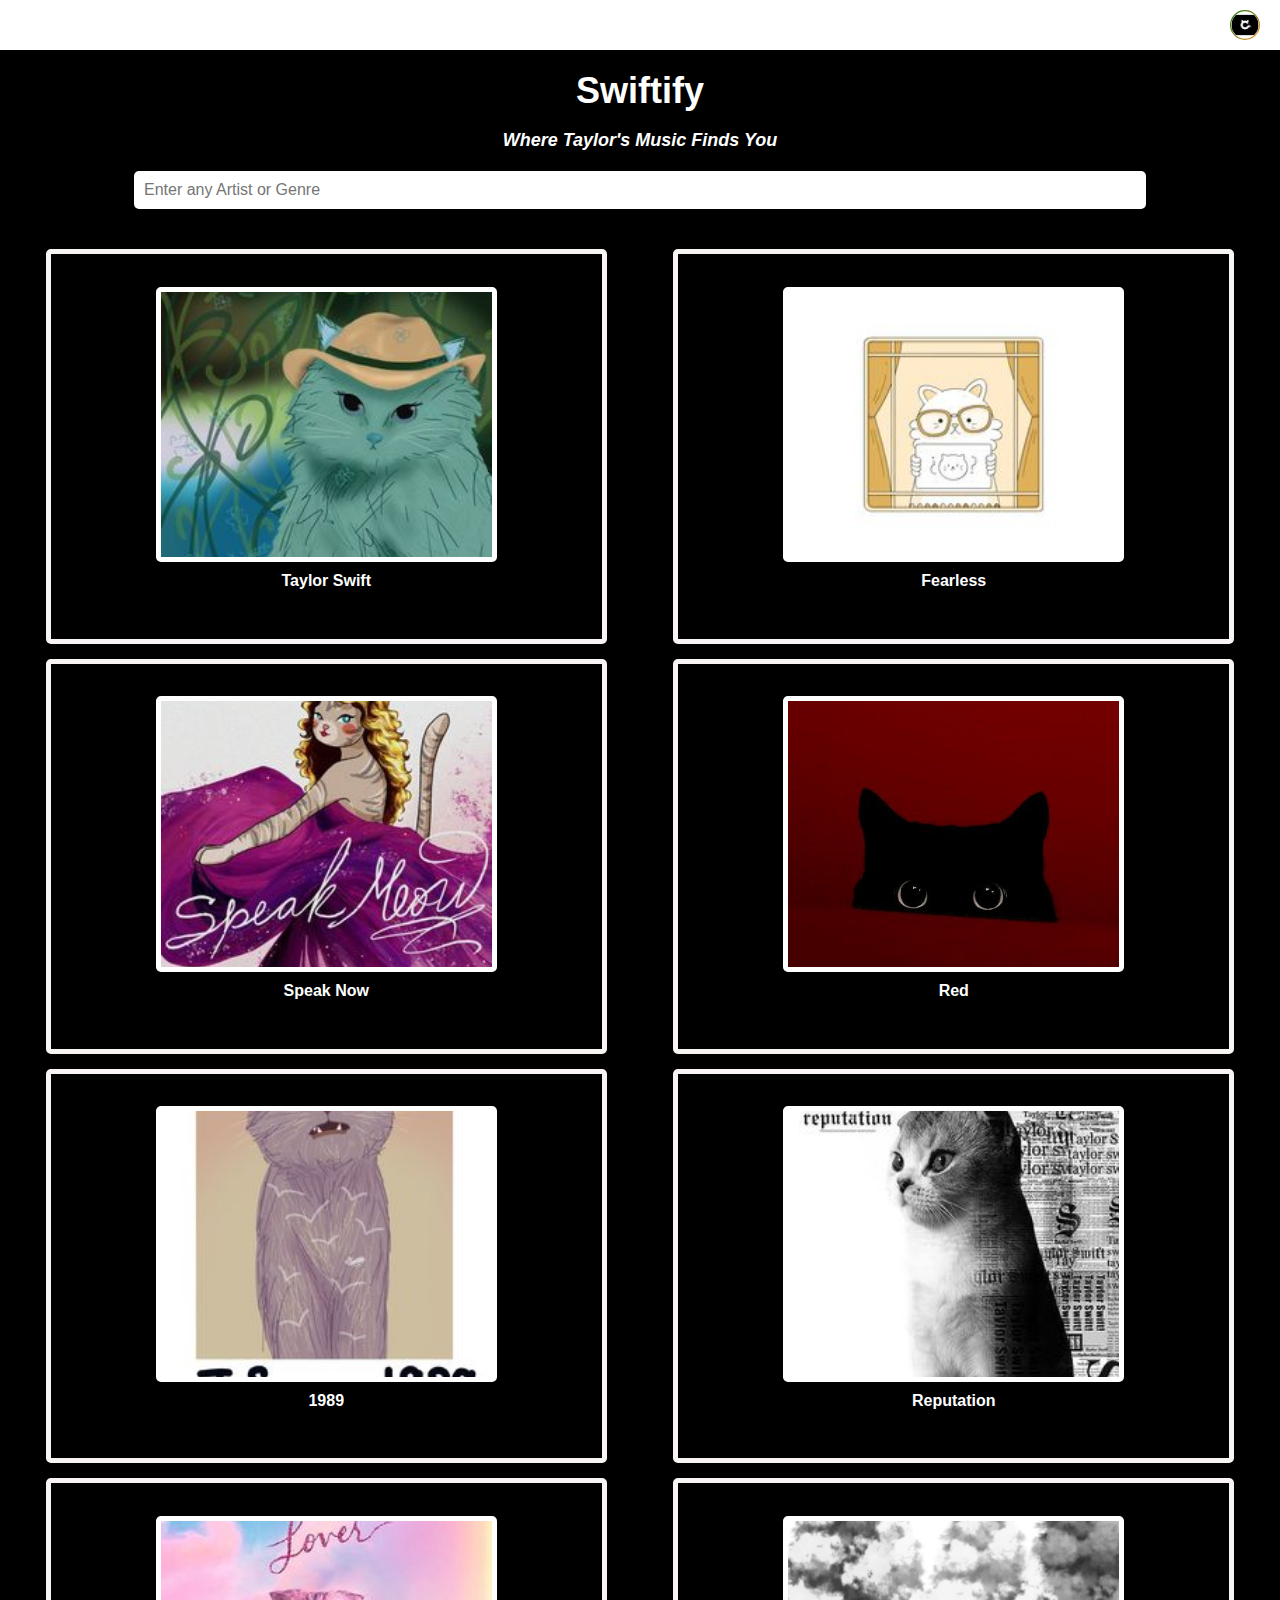
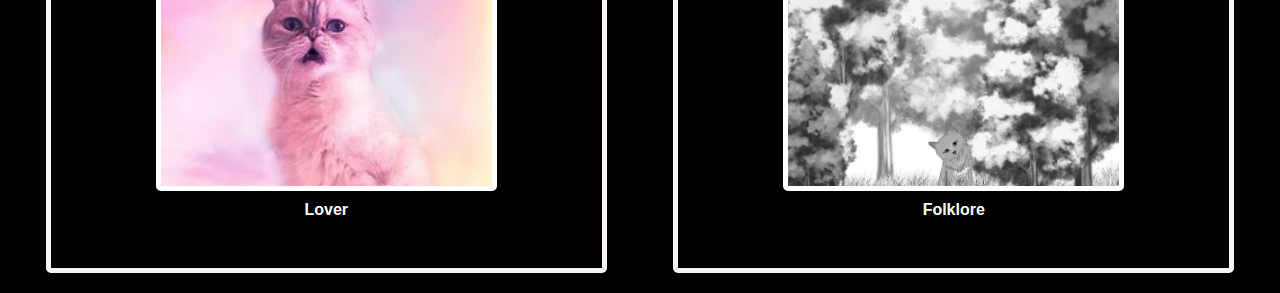
<file: index.html>
<!DOCTYPE html>
<html lang="en">
<head>
    <meta charset="UTF-8">
    <meta name="viewport" content="width=device-width, initial-scale=1.0">
    <title>Switify</title>
    <link rel="icon" href="images/logo1.jpg" type="image/jpg">
    <link rel="stylesheet" href="style.css">
</head>
<body>

<!-- Navigation Bar -->
<nav class="navbar">
    <ul>
        <li>
            <a href="homepage.html" id="loginLink" class="active">
                <!-- SVG Icon -->
                <svg xmlns="http://www.w3.org/2000/svg" width="30" height="30" viewBox="0 0 100 100">
                    <defs>
                        <linearGradient id="outerGradient" x1="0%" y1="0%" x2="100%" y2="100%">
                            <stop offset="0%" style="stop-color: #117508; stop-opacity: 1" />
                            <stop offset="100%" style="stop-color: #fc8d25; stop-opacity: 1" />
                        </linearGradient>
                    </defs>
                    <circle cx="50" cy="50" r="48" fill="none" stroke="url(#outerGradient)" stroke-width="4" />
                    <clipPath id="circleView">
                        <circle cx="50" cy="50" r="45" />
                    </clipPath>
                    <image href="images/logo.jpg" x="5" y="5" width="90" height="90" clip-path="url(#circleView)" />
                </svg>
            </a>
        </li>
    </ul>
</nav>

<header>
    Swiftify
    <p><i>Where Taylor's Music Finds You</i></p>
</header>

<div class="search-box">
    <input type="text" placeholder="Enter any Artist or Genre">
</div>

<div class="station-section">
    <!-- Each station is a clickable div that leads to a new page for the album -->
    <a href="taylor swift.html" class="station">
        <img src="images/taylorswift.jpg" alt="Taylor Swift">
        <h3>Taylor Swift</h3>
    </a>
    <a href="fearless.html" class="station">
        <img src="images/fearless.jpg" alt="Fearless">
        <h3>Fearless</h3>
    </a>
    <a href="speak now.html" class="station">
        <img src="images/speaknow.jpg" alt="Speak Now">
        <h3>Speak Now</h3>
    </a>
    <a href="red.html" class="station">
        <img src="images/red.jpg" alt="Red">
        <h3>Red</h3>
    </a>
    <a href="1989.html" class="station">
        <img src="images/1989.jpg" alt="1989">
        <h3>1989</h3>
    </a>
    <a href="reputation.html" class="station">
        <img src="images/reputation.jpg" alt="Reputation">
        <h3>Reputation</h3>
    </a>
    <a href="lover.html" class="station">
        <img src="images/lover.jpg" alt="Lover">
        <h3>Lover</h3>
    </a>
    <a href="folklore.html" class="station">
        <img src="images/folklore.jpg" alt="Folklore">
        <h3>Folklore</h3>
    </a>
</div>

<script src="main.js"></script>
</body>
</html>
</file>
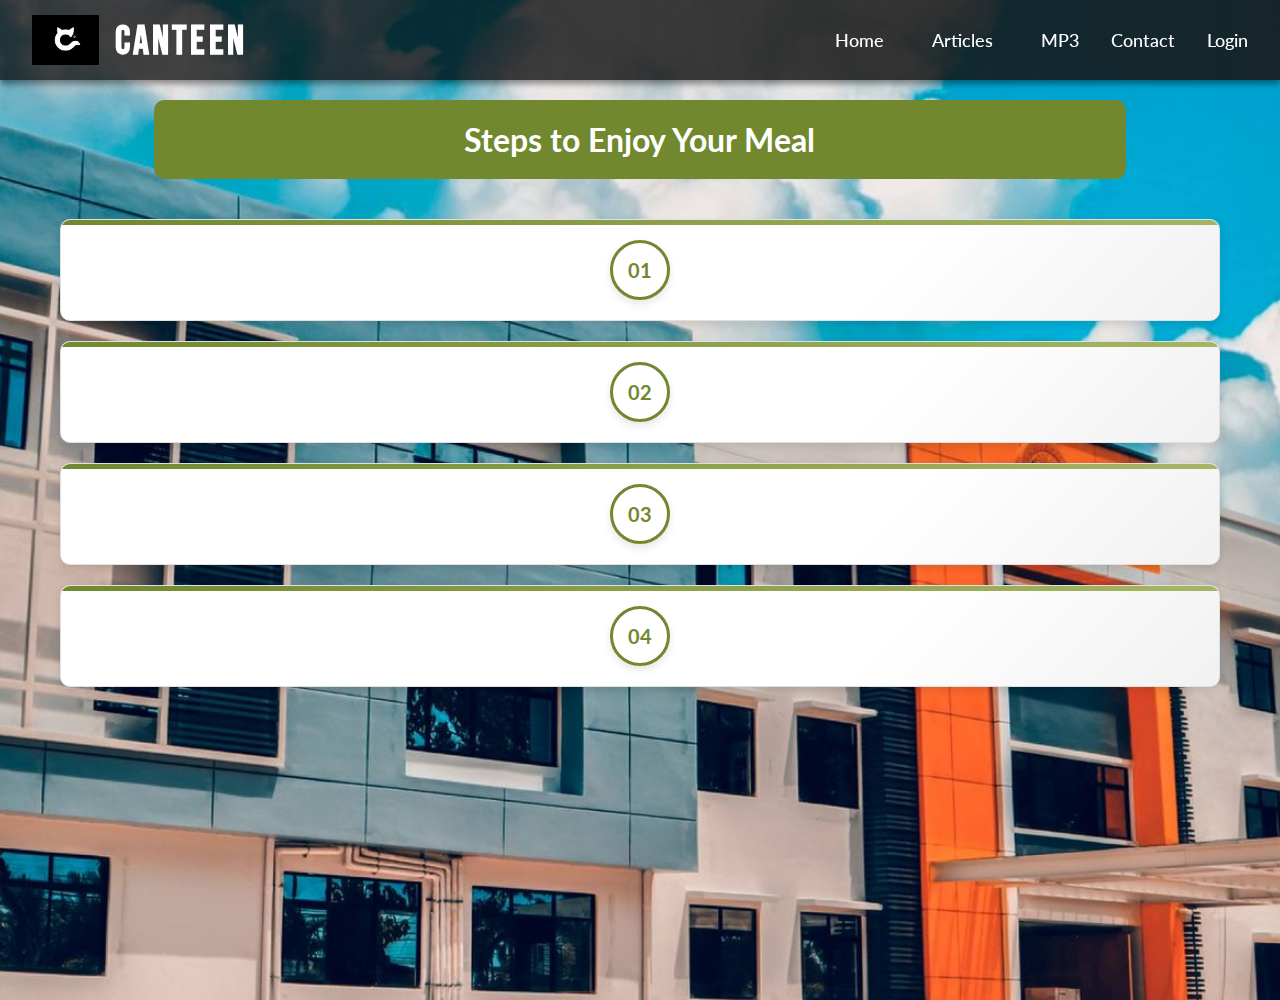
<file: canteen.html>
<!DOCTYPE html>
<html lang="en">
<head>
    <meta charset="UTF-8"/>
    <meta http-equiv="X-UA Compatible" content="IE=edge"/>
    <meta name="viewport" content="width=device-width, initial-scale=1.0"/>
    <link rel="stylesheet" href="https://cdnjs.cloudflare.com/ajax/libs/font-awesome/6.7.1/css/all.min.css" integrity="sha512-5Hs3dF2AEPkpNAR7UiOHba+lRSJNeM2ECkwxUIxC1Q/FLycGTbNapWXB4tP889k5T5Ju8fs4b1P5z/iB4nMfSQ==" crossorigin="anonymous" referrerpolicy="no-referrer"/>
    <link href="https://fonts.googleapis.com/css2?family=Lato&display=swap" rel="stylesheet">
    <link href="https://fonts.googleapis.com/css2?family=Bebas+Neue&display=swap" rel="stylesheet"/>
    <link rel="icon" href="images/logo.jpg" type="image/x-icon">
    <link rel="stylesheet" href="canteen.css"/>
    <title>Canteen</title>
</head>
<body>
    <header>
        <div class="navbar">
            <div class="container">
                <div class="logo">
                    <a href="#"><img src="images/logo.jpg" alt="Logo" class="logo-img" />Canteen</a>
                </div>
                <ul class="links">
                    <li><a href="homepage.html">Home</a></li>
                    <!-- Articles with dropdown -->
                    <li class="dropdown">
                        <a href="#">Articles</a>
                        <ul class="dropdown-content">
                            <li><a href="snow.html">University Article</a></li>
                            <li><a href="canteen.html">Canteen Article</a></li>
                            <li><a href="fav.html">Favorite Article</a></li>
                        </ul>
                    </li>
                    <li><a href="index.html">MP3</a></li>
                    <li><a href="contact.html">Contact</a></li>
                    <li><a href="login.html">Login</a></li>
                </ul>
                <div class="toggle_btn">
                    <i class="fa-solid fa-bars"></i>
                </div>
            </div>
        </div>
    
        <div class="dropdown_menu">
            <ul>
                <li><a href="homepage.html">Home</a></li>
                <li><a href="#">Articles</a>
                    <ul class="dropdown-content">
                        <li><a href="snow.html">University Article</a></li>
                        <li><a href="canteen.html">Canteen Article</a></li>
                        <li><a href="fav.html">Favorite Article</a></li>
                    </ul>
                </li>
                <li><a href="index.html">MP3</a></li>
                <li><a href="contact.html">Contact</a></li>
                <li><a href="login.html">Login</a></li>
            </ul>
        </div>
    </header>
    
    <header class="header" onclick="toggleAllSteps()">
        <h1>Steps to Enjoy Your Meal</h1>
    </header>

    <main>
        <div class="step-container">
            <!-- Step 1 -->
            <div class="step-card" id="step1">
                <div class="step-header">
                    <div class="number" onclick="toggleContent(1)">01</div>
                </div>
                <div class="content">
                    <img src="images/step1.jpg" alt="Falling in Line and Ordering">
                    <h4>Step 1: Falling in Line and Ordering</h4>
                    <p>Queue up in an orderly manner and decide on your order while waiting for your turn.</p>
                </div>
            </div>

            <!-- Step 2 -->
            <div class="step-card" id="step2">
                <div class="step-header">
                    <div class="number" onclick="toggleContent(2)">02</div>
                </div>
                <div class="content">
                    <img src="images/step2.jpg" alt="Pay for Your Order">
                    <h4>Step 2: Paying for Your Order</h4>
                    <p>Proceed to the cashier and pay for your selected items.</p>
                </div>
            </div>

            <!-- Step 3 -->
            <div class="step-card" id="step3">
                <div class="step-header">
                    <div class="number" onclick="toggleContent(3)">03</div>
                </div>
                <div class="content">
                    <img src="images/step3.jpg" alt="Enjoying Your Meal">
                    <h4>Step 3: Enjoying Your Meal</h4>
                    <p>Sit down, relax, and savor your food.</p>
                </div>
            </div>

            <!-- Step 4 -->
            <div class="step-card" id="step4">
                <div class="step-header">
                    <div class="number" onclick="toggleContent(4)">04</div>
                </div>
                <div class="content">
                    <img src="images/step4.jpg" alt="Cleaning Your Area">
                    <h4>Step 4: Cleaning Your Area</h4>
                    <p>Tidy up the space where you ate to keep the bistro clean and welcoming.</p>
                </div>
            </div>
        </div>
    </main>

    
    
    <script>
    const toggleBtn = document.querySelector('.toggle_btn');
    const toggleBtnIcon = document.querySelector('.toggle_btn i');
    const dropDownMenu = document.querySelector('.dropdown_menu');

    toggleBtn.onclick = function () {
    // Toggle the menu visibility
    dropDownMenu.classList.toggle('open');
    
    // Change the icon to 'x' or 'bars' based on the state of the menu
    const isOpen = dropDownMenu.classList.contains('open');
    toggleBtnIcon.className = isOpen ? 'fa-solid fa-xmark' : 'fa-solid fa-bars';
};

    // Toggle individual step
    function toggleContent(step) {
    const selectedCard = document.getElementById(`step${step}`); // Correct template literal syntax
    selectedCard.classList.toggle('active');
}

// Toggle all steps when the header is clicked
    function toggleAllSteps() {
    const allCards = document.querySelectorAll('.step-card');
    const allActive = Array.from(allCards).every(card => card.classList.contains('active'));

    // If all are active, close them; otherwise, open all
    allCards.forEach(card => card.classList.toggle('active', !allActive));
}


    </script>
</body>
</html>
</file>
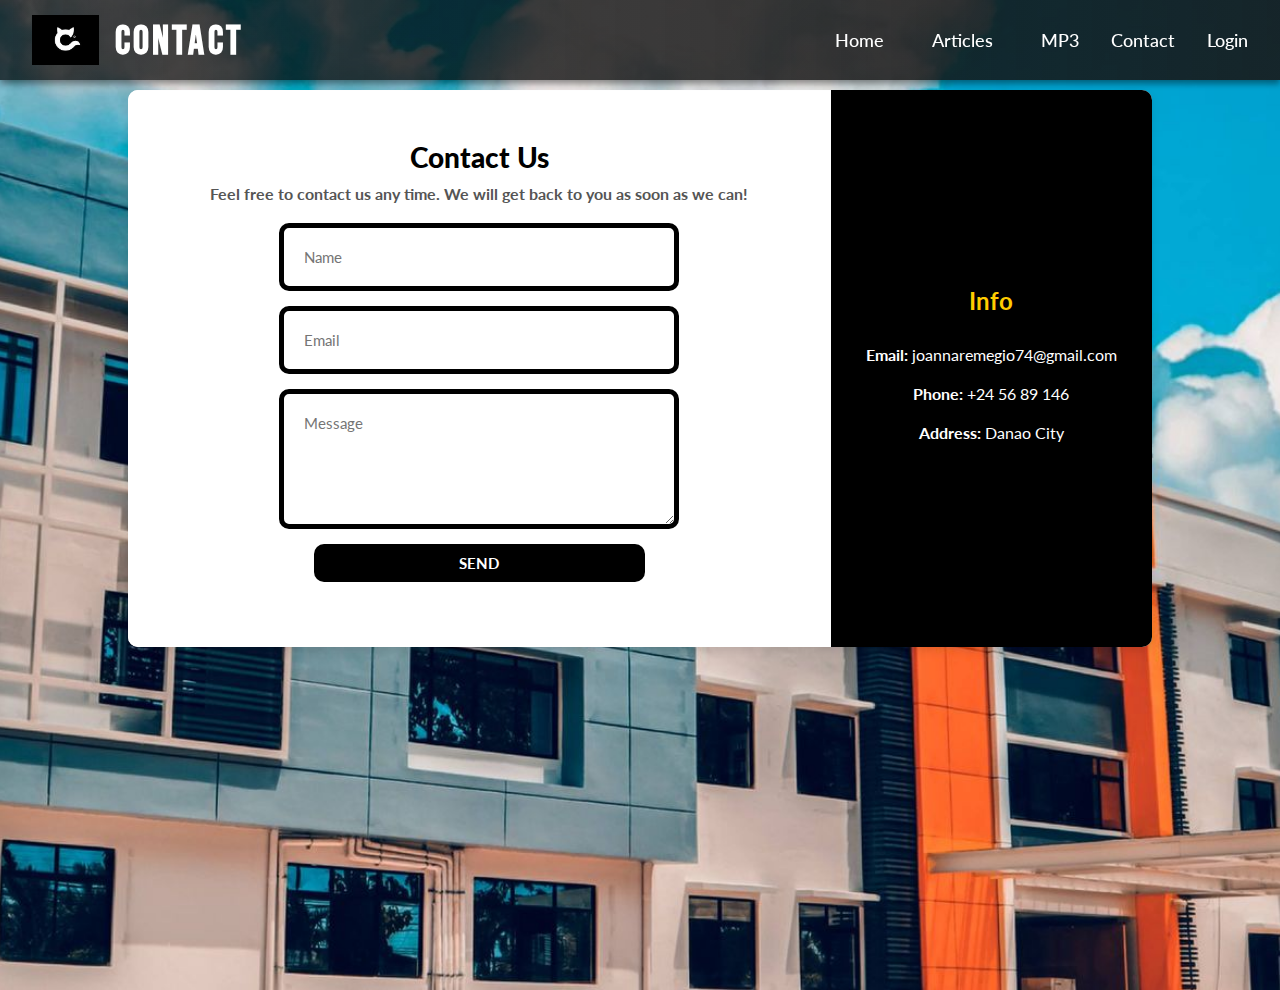
<file: contact.html>
<!DOCTYPE html>
<html lang="en">
<head>
    <meta charset="UTF-8"/>
    <meta http-equiv="X-UA Compatible" content="IE=edge"/>
    <meta name="viewport" content="width=device-width, initial-scale=1.0"/>
    <link rel="stylesheet" href="https://cdnjs.cloudflare.com/ajax/libs/font-awesome/6.7.1/css/all.min.css" integrity="sha512-5Hs3dF2AEPkpNAR7UiOHba+lRSJNeM2ECkwxUIxC1Q/FLycGTbNapWXB4tP889k5T5Ju8fs4b1P5z/iB4nMfSQ==" crossorigin="anonymous" referrerpolicy="no-referrer"/>
    <link href="https://fonts.googleapis.com/css2?family=Lato&display=swap" rel="stylesheet">
    <link href="https://fonts.googleapis.com/css2?family=Bebas+Neue&display=swap" rel="stylesheet"/>
    <link rel="icon" href="images/logo.jpg" type="image/x-icon">
    <link rel="stylesheet" href="contact.css"/>
    <title>Contact</title>
</head>
<body>
    <header>
        <div class="navbar">
            <div class="container">
                <div class="logo">
                    <a href="#"><img src="images/logo.jpg" alt="Logo" class="logo-img" />Contact</a>
                </div>
                <ul class="links">
                    <li><a href="homepage.html">Home</a></li>
                    <!-- Articles with dropdown -->
                    <li class="dropdown">
                        <a href="#">Articles</a>
                        <ul class="dropdown-content">
                            <li><a href="snow.html">University Article</a></li>
                            <li><a href="canteen.html">Canteen Article</a></li>
                            <li><a href="fav.html">Favorite Article</a></li>
                        </ul>
                    </li>
                    <li><a href="index.html">MP3</a></li>
                    <li><a href="contact.html">Contact</a></li>
                    <li><a href="login.html">Login</a></li>
                </ul>
                <div class="toggle_btn">
                    <i class="fa-solid fa-bars"></i>
                </div>
            </div>
        </div>
    
        <div class="dropdown_menu">
            <ul>
                <li><a href="homepage.html">Home</a></li>
                <li><a href="#">Articles</a>
                    <ul class="dropdown-content">
                        <li><a href="snow.html">University Article</a></li>
                        <li><a href="canteen.html">Canteen Article</a></li>
                        <li><a href="fav.html">Favorite Article</a></li>
                    </ul>
                </li>
                <li><a href="index.html">MP3</a></li>
                <li><a href="contact.html">Contact</a></li>
                <li><a href="login.html">Login</a></li>
            </ul>
        </div>
    </header>
    
    <div class="body1">
    <div class="contact-container">
        <!-- Left Section -->
        <div class="contact-form">
            <h1><strong>Contact Us</strong></h1>
            <p><strong>Feel free to contact us any time. We will get back to you as soon as we can!</strong></p>
            <form>
                <input type="text" placeholder="Name" required>
                <input type="email" placeholder="Email" required>
                <textarea placeholder="Message" rows="5" required></textarea>
                <button type="submit"><strong>Send</strong></button></form>
        </div>
        <!-- Right Section -->
        <div class="contact-info">
            <h2>Info</h2>
            <p><strong>Email:</strong> joannaremegio74@gmail.com</p>
            <p><strong>Phone:</strong> +24 56 89 146</p>
            <p><strong>Address:</strong> Danao City</p>
        </div>
    </div>
</div>

    
    
    <script>
    const toggleBtn = document.querySelector('.toggle_btn');
    const toggleBtnIcon = document.querySelector('.toggle_btn i');
    const dropDownMenu = document.querySelector('.dropdown_menu');

    toggleBtn.onclick = function () {
    // Toggle the menu visibility
    dropDownMenu.classList.toggle('open');
    
    // Change the icon to 'x' or 'bars' based on the state of the menu
    const isOpen = dropDownMenu.classList.contains('open');
    toggleBtnIcon.className = isOpen ? 'fa-solid fa-xmark' : 'fa-solid fa-bars';
};

    </script>
</body>
</html>
</file>
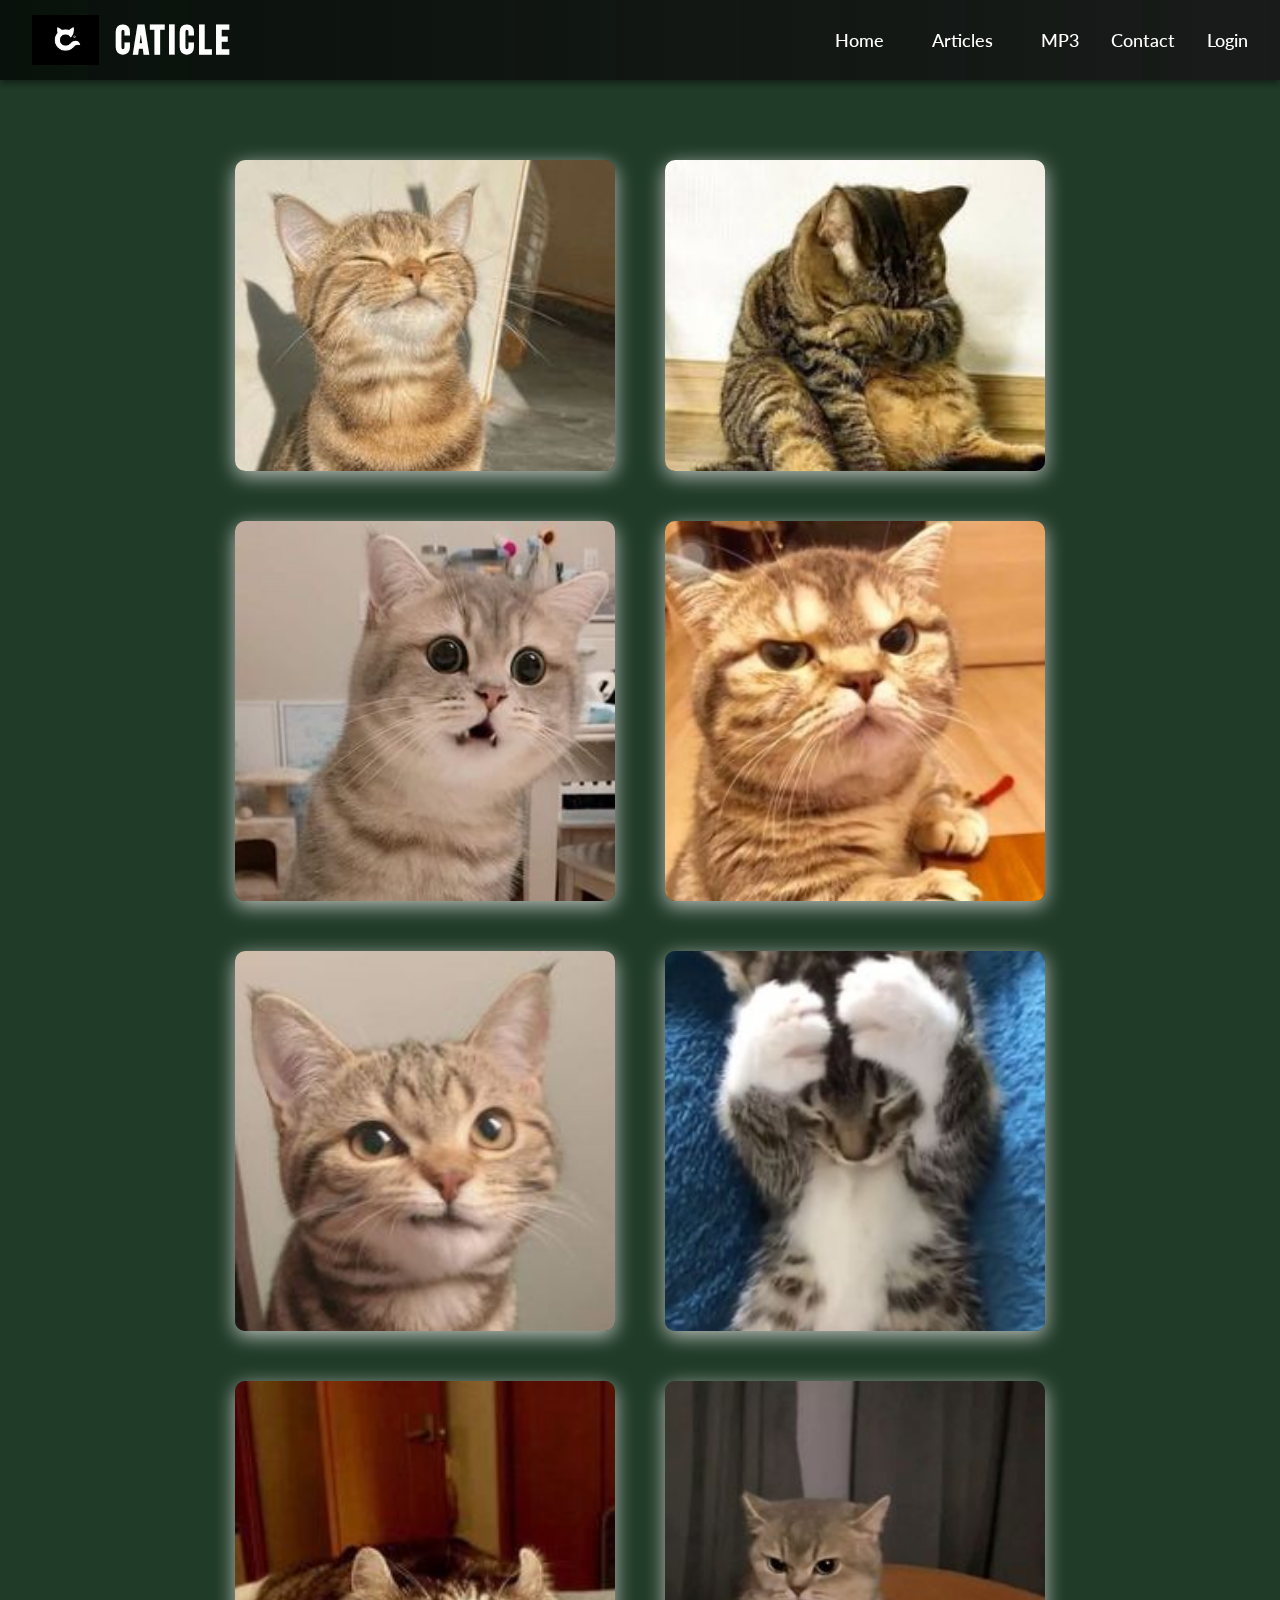
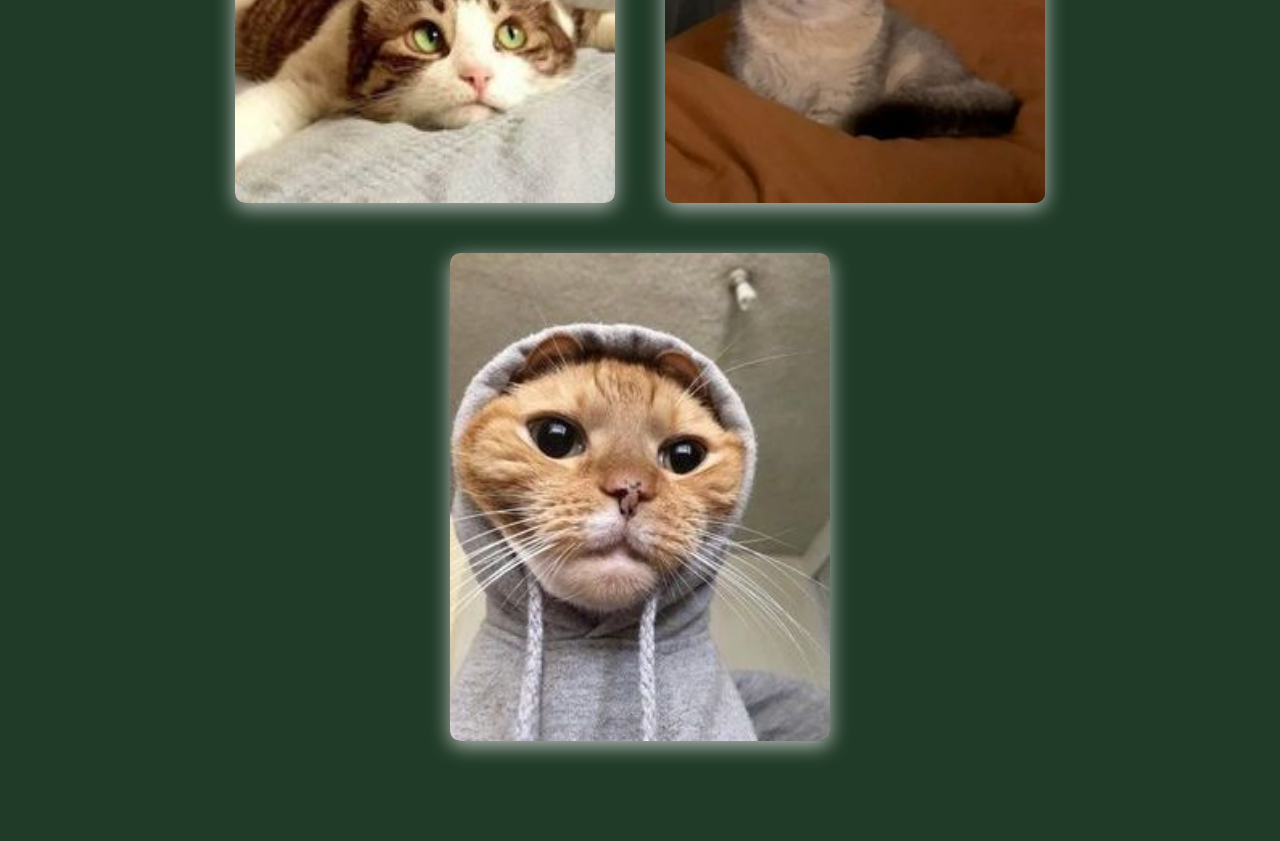
<file: fav.html>
<!DOCTYPE html>
<html lang="en">
<head>
    <meta charset="UTF-8"/>
    <meta http-equiv="X-UA Compatible" content="IE=edge"/>
    <meta name="viewport" content="width=device-width, initial-scale=1.0"/>
    <link rel="stylesheet" href="https://cdnjs.cloudflare.com/ajax/libs/font-awesome/6.7.1/css/all.min.css" integrity="sha512-5Hs3dF2AEPkpNAR7UiOHba+lRSJNeM2ECkwxUIxC1Q/FLycGTbNapWXB4tP889k5T5Ju8fs4b1P5z/iB4nMfSQ==" crossorigin="anonymous" referrerpolicy="no-referrer"/>
    <link href="https://fonts.googleapis.com/css2?family=Lato&display=swap" rel="stylesheet">
    <link href="https://fonts.googleapis.com/css2?family=Bebas+Neue&display=swap" rel="stylesheet"/>
    <link rel="icon" href="images/logo.jpg" type="image/x-icon">
    <link rel="stylesheet" href="fav.css"/>
    <title>CODE-X-PLORE</title>
</head>
<body>
    <header>
        <div class="navbar">
            <div class="container">
                <div class="logo">
                    <a href="#"><img src="images/logo.jpg" alt="Logo" class="logo-img" />CATICLE</a>
                </div>
                <ul class="links">
                    <li><a href="homepage.html">Home</a></li>
                    <!-- Articles with dropdown -->
                    <li class="dropdown">
                        <a href="#">Articles</a>
                        <ul class="dropdown-content">
                            <li><a href="snow.html">University Article</a></li>
                            <li><a href="canteen.html">Canteen Article</a></li>
                            <li><a href="fav.html">Favorite Article</a></li>
                        </ul>
                    </li>
                    <li><a href="index.html">MP3</a></li>
                    <li><a href="contact.html">Contact</a></li>
                    <li><a href="login.html">Login</a></li>
                </ul>
                <div class="toggle_btn">
                    <i class="fa-solid fa-bars"></i>
                </div>
            </div>
        </div>
    
        <div class="dropdown_menu">
            <ul>
                <li><a href="homepage.html">Home</a></li>
                <li><a href="#">Articles</a>
                    <ul class="dropdown-content">
                        <li><a href="snow.html">University Article</a></li>
                        <li><a href="canteen.html">Canteen Article</a></li>
                        <li><a href="fav.html">Favorite Article</a></li>
                    </ul>
                </li>
                <li><a href="index.html">MP3</a></li>
                <li><a href="contact.html">Contact</a></li>
                <li><a href="login.html">Login</a></li>
            </ul>
        </div>
    </header>

    <div id="gallery" class="gallery-section">
        <!-- Emotions Section -->
        <div id="emotions" class="emotions-section emotion-background">
            <div class="gallery">
                <div class="gallery-item">
                    <img src="images\joy.jpg" alt="Joy">
                    <div class="title">Joy</div>
                    <p class="scrollable-paragraph">
                        <strong style="display: block; text-align: center;">Joy is the embodiment of positivity, hope, and energy. It symbolizes the human pursuit of happiness and the ability to find light even in the darkest moments.
                            </strong>
        <br><br>
        <strong style="display: block; text-align: center;">Role:</strong><br>
        Joy plays a critical role in uplifting the spirit and fostering resilience. It drives people to cherish good times, celebrate achievements, and maintain motivation during challenges. Joy helps individuals connect with others, build meaningful relationships, and create fond memories that anchor their emotional well-being.</strong>
        <br><br>
        <strong style="display: block; text-align: center;">Interconnectedness:</strong><br>
        Works closely with Sadness, teaching that experiencing sorrow makes moments of happiness more profound and meaningful.
                    </p>
                </div>
                <div class="gallery-item">
                    <img src="images\sadness.jpg" alt="Sadness">
                    <div class="title">Sadness</div>
                    <p class="scrollable-paragraph">
                        <strong style="display: block; text-align: center;">Sadness reflects depth, introspection, and authenticity. It symbolizes the importance of acknowledging and processing emotions to grow stronger.
                        </strong>
                        <br><br>
                        <strong style="display: block; text-align: center;">Role:</strong><br>
                        While often seen as a negative emotion, Sadness is essential for emotional healing. It helps individuals cope with loss, disappointment, and change by encouraging them to face their feelings rather than suppress them. Sadness fosters empathy, allowing people to connect deeply with others and offer support during difficult times.
                        <br><br>
                        <strong style="display: block; text-align: center;">Interconnectedness:</strong><br>
                        Acts as a counterpart to Joy, highlighting that life’s challenges are just as important as its triumphs in shaping who we are.
                        <br><br>
                    </p>
                </div>
                <div class="gallery-item">
                    <img src="images\fear.jpg" alt="Fear">
                    <div class="title">Fear</div>
                    <p class="scrollable-paragraph">
                        <strong style="display: block; text-align: center;">Fear represents caution and vigilance. It symbolizes humanity’s instinctive drive to protect itself from danger and navigate the unknown.
                        </strong>
                        <br><br>
                        <strong style="display: block; text-align: center;">Role:</strong><br>Fear plays a crucial role in survival by heightening awareness of potential threats and encouraging thoughtful decision-making. It helps individuals weigh risks and rewards, preparing them for challenges while fostering adaptability in uncertain situations.
                        <br><br>
                        <strong style="display: block; text-align: center;">Interconnectedness:</strong><br>Balances Anger’s drive for bold action, ensuring that responses are measured and not reckless. Works with Anxiety to prepare for both immediate and future challenges.
                    </p>
                </div>
                <div class="gallery-item">
                    <img src="images\anger.jpg" alt="Anger">
                    <div class="title">Anger</div>
                    <p class="scrollable-paragraph">
                        <strong style="display: block; text-align: center;">Anger represents power, determination, and a sense of justice. It symbolizes the energy needed to confront unfairness or defend oneself.
                        </strong>
                        <br><br>
                        <strong style="display: block; text-align: center;">Role:</strong><br>Anger serves as a motivator for action, ensuring that individuals stand up for their values and protect their boundaries. While it can be destructive if unmanaged, it also has the potential to fuel positive change and innovation when channeled constructively.
                        <br><br>
                        <strong style="display: block; text-align: center;">Interconnectedness:</strong><br>Works alongside Fear to evaluate when action is necessary and when caution is required, balancing impulsiveness with careful thought.
                    </p>
                </div>
                <div class="gallery-item">
                    <img src="images\disgust.jpg" alt="Disgust">
                    <div class="title">Disgust</div>
                    <p class="scrollable-paragraph">
                        <strong style="display: block; text-align: center;">Disgust is a protective force that symbolizes discernment and self-preservation. It reflects the ability to identify and reject harmful or undesirable experiences, whether physical, emotional, or moral.
                        </strong>
                        <br><br>
                        <strong style="display: block; text-align: center;">Role:</strong><br>This emotion helps individuals make judgments about what is acceptable or unacceptable in their lives. It encourages the maintenance of standards and boundaries, ensuring both physical safety (e.g., avoiding spoiled food) and emotional integrity (e.g., distancing from toxic influences).
                        <br><br>
                        <strong style="display: block; text-align: center;">Interconnectedness:</strong><br>Often partners with Fear to navigate situations where risks to personal or social well-being are present.
                    </p>
                </div>
                <div class="gallery-item">
                    <img src="images\anxiety.jpg" alt="Anxiety">
                    <div class="title">Anxiety</div>
                    <p class="scrollable-paragraph">
                        <strong style="display: block; text-align: center;">Anxiety reflects anticipation and tension, symbolizing the human tendency to prepare for the uncertainties of life.
                        </strong>
                        <br><br>
                        <strong style="display: block; text-align: center;">Role:</strong><br>As an extension of Fear, Anxiety focuses on potential future risks rather than immediate dangers. It encourages planning, self-awareness, and careful consideration of outcomes. While it can feel overwhelming, Anxiety serves as a motivator for preparation, helping individuals manage stressors and improve resilience.
                        <br><br>
                        <strong style="display: block; text-align: center;">Interconnectedness:</strong><br>Often overlaps with Fear but focuses on the “what-ifs,” guiding individuals to anticipate challenges while balancing caution with action.
                    </p>
                </div>
                <div class="gallery-item">
                    <img src="images\ennui.jpg" alt="Ennui">
                    <div class="title">Ennui</div>
                    <p class="scrollable-paragraph">
                        <strong style="display: block; text-align: center;">Ennui reflects a sense of emptiness and disconnection, symbolizing the human need for purpose and engagement.
                        </strong>
                        <br><br>
                        <strong style="display: block; text-align: center;">Role:</strong><br>This emotion highlights periods of stagnation, encouraging introspection and the exploration of new opportunities. By confronting feelings of boredom or lack of meaning, individuals can rediscover their passions and rekindle a sense of purpose. Ennui serves as a reminder that life’s value lies in embracing challenges and seeking fulfillment.
                        <br><br>
                        <strong style="display: block; text-align: center;">Interconnectedness:</strong><br>Often accompanies Sadness, guiding individuals to move beyond moments of disengagement and toward creativity and exploration.
                    </p>
                </div>
                <div class="gallery-item">
                    <img src="images\envy.jpg" alt="Envy">
                    <div class="title">Envy</div>
                    <p class="scrollable-paragraph">
                        <strong style="display: block; text-align: center;">Envy represents ambition and self-reflection. It symbolizes the drive to improve oneself by evaluating personal desires and aspirations.
                        </strong>
                        <br><br>
                        <strong style="display: block; text-align: center;">Role:</strong><br>Envy can be a catalyst for self-improvement, inspiring individuals to set goals and strive for success. However, if left unchecked, it can lead to feelings of inadequacy and dissatisfaction. Constructively managing Envy allows it to become a motivator for personal growth rather than a source of negativity.
                        <br><br>
                        <strong style="display: block; text-align: center;">Interconnectedness:</strong><br>Tied to Joy and Sadness, as Envy can lead to ambition and fulfillment when balanced or create unhappiness if unchecked.
                    </p>
                </div>
                <div class="gallery-item">
                    <img src="images\embarassment.jpg" alt="Embarassment">
                    <div class="title">Embarassment</div>
                    <p class="scrollable-paragraph">
                        <strong style="display: block; text-align: center;">Embarrassment highlights social awareness and sensitivity. It symbolizes the human desire to fit in and maintain positive relationships with others.
                        </strong>
                        <br><br>
                        <strong style="display: block; text-align: center;">Role:</strong><br>Embarrassment helps individuals adapt their behavior to align with social norms and expectations. It also fosters humility, teaching people to accept their imperfections and learn from their mistakes. By highlighting moments of vulnerability, it promotes growth and emotional intelligence.
                        <br><br>
                        <strong style="display: block; text-align: center;">Interconnectedness:</strong><br>Collaborates with Disgust to maintain social harmony, balancing individuality with societal expectations.
                    </p>
                </div>
                
               
            </div>
        </div>
        
    </div>
    
    <script>
    const toggleBtn = document.querySelector('.toggle_btn');
    const toggleBtnIcon = document.querySelector('.toggle_btn i');
    const dropDownMenu = document.querySelector('.dropdown_menu');

    toggleBtn.onclick = function () {
    // Toggle the menu visibility
    dropDownMenu.classList.toggle('open');
    
    // Change the icon to 'x' or 'bars' based on the state of the menu
    const isOpen = dropDownMenu.classList.contains('open');
    toggleBtnIcon.className = isOpen ? 'fa-solid fa-xmark' : 'fa-solid fa-bars';
};

    </script>
</body>
</html>
</file>
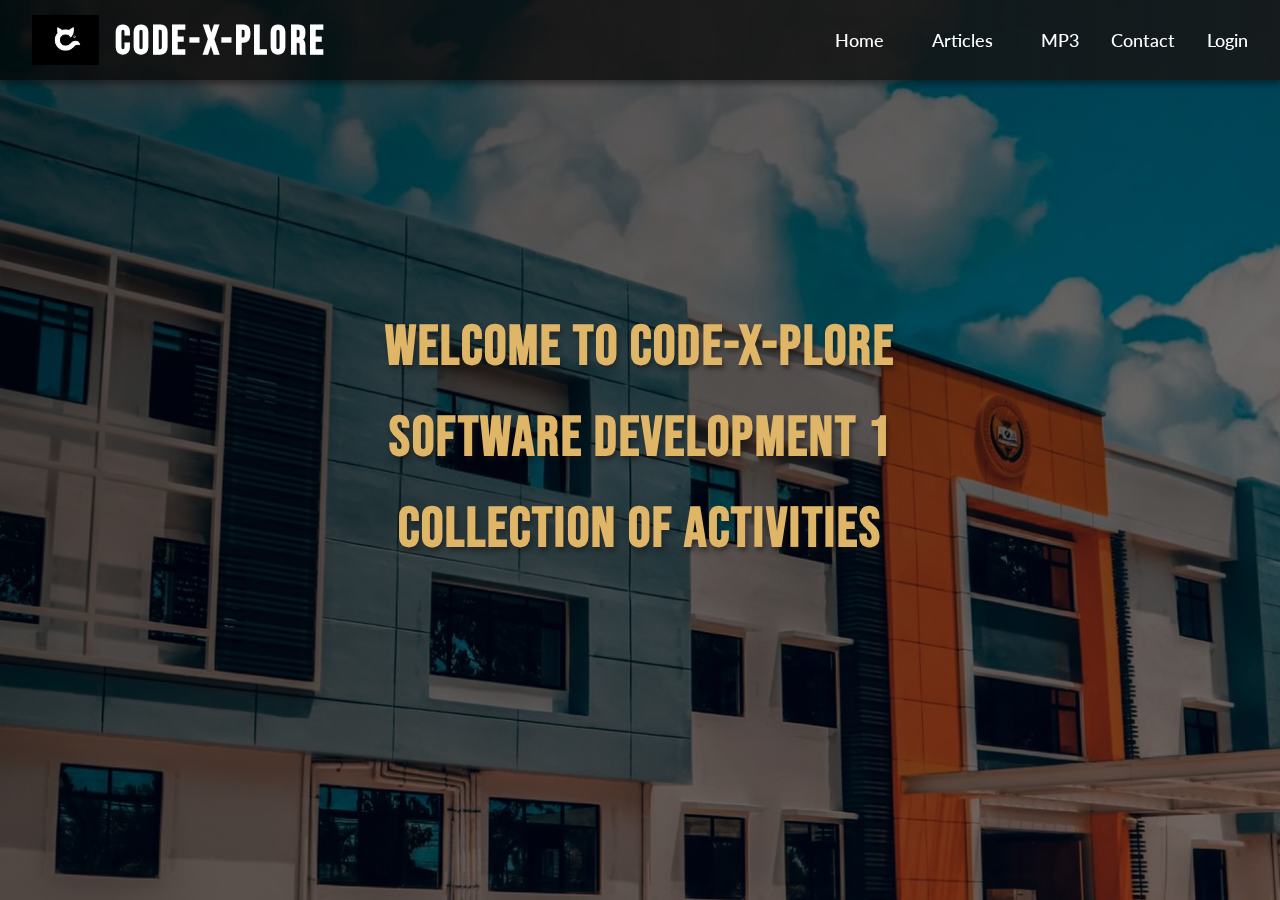
<file: homepage.html>
<!DOCTYPE html>
<html lang="en">
<head>
    <meta charset="UTF-8"/>
    <meta http-equiv="X-UA Compatible" content="IE=edge"/>
    <meta name="viewport" content="width=device-width, initial-scale=1.0"/>
    <link rel="stylesheet" href="https://cdnjs.cloudflare.com/ajax/libs/font-awesome/6.7.1/css/all.min.css" integrity="sha512-5Hs3dF2AEPkpNAR7UiOHba+lRSJNeM2ECkwxUIxC1Q/FLycGTbNapWXB4tP889k5T5Ju8fs4b1P5z/iB4nMfSQ==" crossorigin="anonymous" referrerpolicy="no-referrer"/>
    <link href="https://fonts.googleapis.com/css2?family=Lato&display=swap" rel="stylesheet">
    <link href="https://fonts.googleapis.com/css2?family=Bebas+Neue&display=swap" rel="stylesheet"/>
    <link rel="icon" href="images/logo.jpg" type="image/x-icon">
    <link rel="stylesheet" href="homepage.css"/>
    <title>CODE-X-PLORE</title>
</head>
<body>
    <header>
        <div class="navbar">
            <div class="container">
                <div class="logo">
                    <a href="#"><img src="images/logo.jpg" alt="Logo" class="logo-img" />CODE-X-PLORE</a>
                </div>
                <ul class="links">
                    <li><a href="homepage.html">Home</a></li>
                    <!-- Articles with dropdown -->
                    <li class="dropdown">
                        <a href="#">Articles</a>
                        <ul class="dropdown-content">
                            <li><a href="snow.html">University Article</a></li>
                            <li><a href="canteen.html">Canteen Article</a></li>
                            <li><a href="fav.html">Favorite Article</a></li>
                        </ul>
                    </li>
                    <li><a href="index.html">MP3</a></li>
                    <li><a href="contact.html">Contact</a></li>
                    <li><a href="login.html">Login</a></li>
                </ul>
                <div class="toggle_btn">
                    <i class="fa-solid fa-bars"></i>
                </div>
            </div>
        </div>
    
        <div class="dropdown_menu">
            <ul>
                <li><a href="homepage.html">Home</a></li>
                <li><a href="#">Articles</a>
                    <ul class="dropdown-content">
                        <li><a href="snow.html">University Article</a></li>
                        <li><a href="canteen.html">Canteen Article</a></li>
                        <li><a href="fav.html">Favorite Article</a></li>
                    </ul>
                </li>
                <li><a href="index.html">MP3</a></li>
                <li><a href="contact.html">Contact</a></li>
                <li><a href="login.html">Login</a></li>
            </ul>
        </div>
    </header>
    
    <main>
        <section id="hero">
            <h1>Welcome to CODE-X-PLORE</h1>
            <h1>Software Development 1</h1>
            <h1>COLLECTION OF ACTIVITIES</h1>
        </section>
    </main>
    
    
    <script>
    const toggleBtn = document.querySelector('.toggle_btn');
    const toggleBtnIcon = document.querySelector('.toggle_btn i');
    const dropDownMenu = document.querySelector('.dropdown_menu');

    toggleBtn.onclick = function () {
    // Toggle the menu visibility
    dropDownMenu.classList.toggle('open');
    
    // Change the icon to 'x' or 'bars' based on the state of the menu
    const isOpen = dropDownMenu.classList.contains('open');
    toggleBtnIcon.className = isOpen ? 'fa-solid fa-xmark' : 'fa-solid fa-bars';
};

    </script>
</body>
</html>
</file>
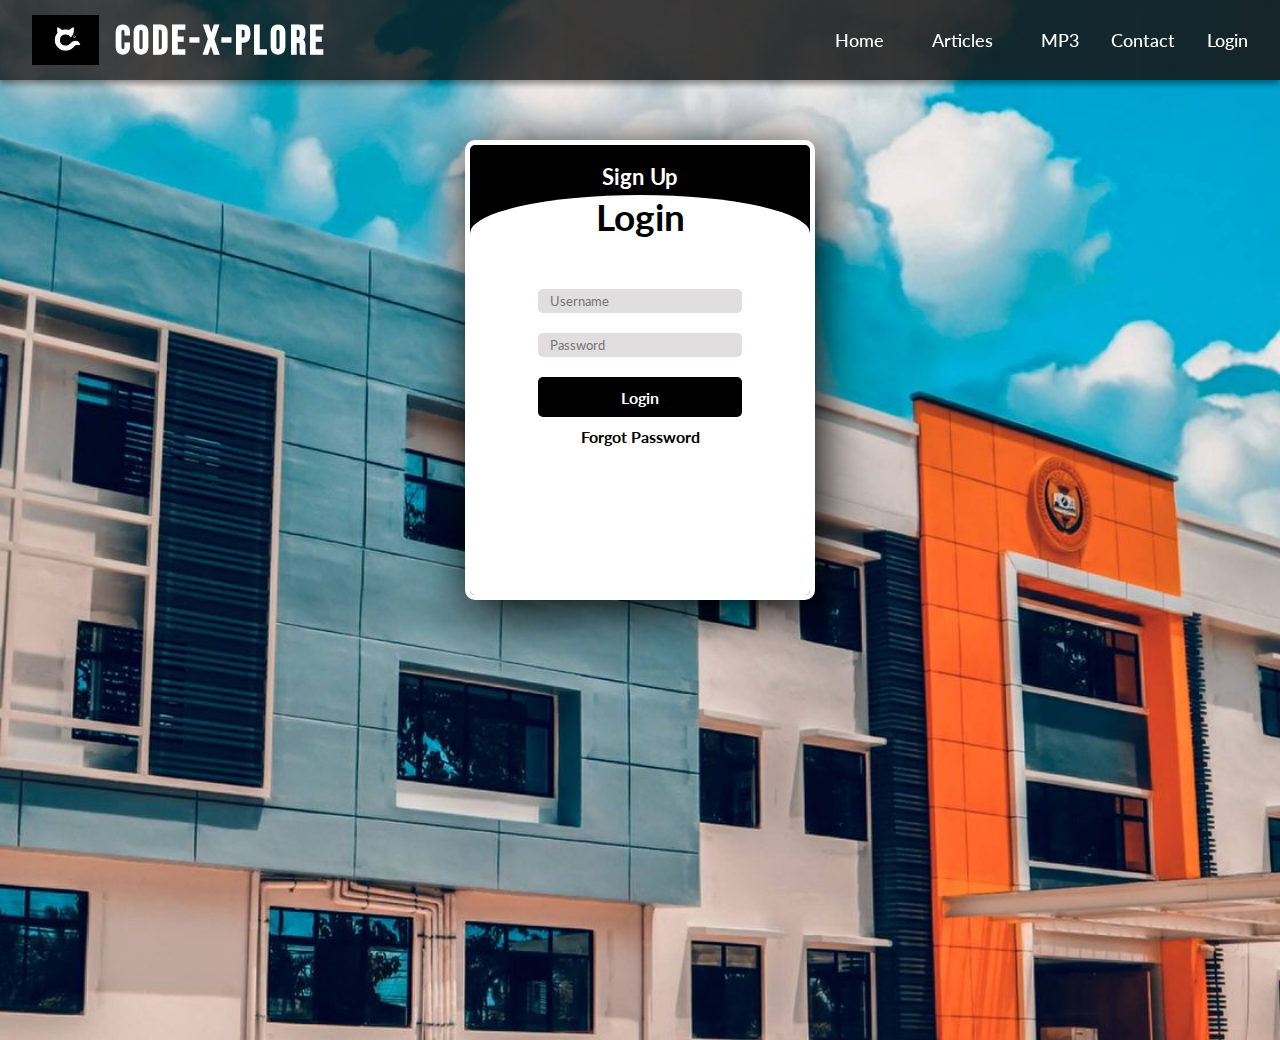
<file: login.html>
<!DOCTYPE html>
<html lang="en">
<head>
    <meta charset="UTF-8"/>
    <meta http-equiv="X-UA Compatible" content="IE=edge"/>
    <meta name="viewport" content="width=device-width, initial-scale=1.0"/>
    <link rel="stylesheet" href="https://cdnjs.cloudflare.com/ajax/libs/font-awesome/6.7.1/css/all.min.css" integrity="sha512-5Hs3dF2AEPkpNAR7UiOHba+lRSJNeM2ECkwxUIxC1Q/FLycGTbNapWXB4tP889k5T5Ju8fs4b1P5z/iB4nMfSQ==" crossorigin="anonymous" referrerpolicy="no-referrer"/>
    <link href="https://fonts.googleapis.com/css2?family=Lato&display=swap" rel="stylesheet">
    <link href="https://fonts.googleapis.com/css2?family=Bebas+Neue&display=swap" rel="stylesheet"/>
    <link rel="icon" href="images/logo.jpg" type="image/x-icon">
    <link rel="stylesheet" href="login.css"/>
    <title>CODE-X-PLORE</title>
</head>
<body>
    <header>
        <div class="navbar">
            <div class="container">
                <div class="logo">
                    <a href="#"><img src="images/logo.jpg" alt="Logo" class="logo-img" />CODE-X-PLORE</a>
                </div>
                <ul class="links">
                    <li><a href="homepage.html">Home</a></li>
                    <!-- Articles with dropdown -->
                    <li class="dropdown">
                        <a href="#">Articles</a>
                        <ul class="dropdown-content">
                            <li><a href="snow.html">University Article</a></li>
                            <li><a href="canteen.html">Canteen Article</a></li>
                            <li><a href="fav.html">Favorite Article</a></li>
                        </ul>
                    </li>
                    <li><a href="index.html">MP3</a></li>
                    <li><a href="contact.html">Contact</a></li>
                    <li><a href="login.html">Login</a></li>
                </ul>
                <div class="toggle_btn">
                    <i class="fa-solid fa-bars"></i>
                </div>
            </div>
        </div>
    
        <div class="dropdown_menu">
            <ul>
                <li><a href="homepage.html">Home</a></li>
                <li><a href="#">Articles</a>
                    <ul class="dropdown-content">
                        <li><a href="snow.html">University Article</a></li>
                        <li><a href="canteen.html">Canteen Article</a></li>
                        <li><a href="fav.html">Favorite Article</a></li>
                    </ul>
                </li>
                <li><a href="index.html">MP3</a></li>
                <li><a href="contact.html">Contact</a></li>
                <li><a href="login.html">Login</a></li>
            </ul>
        </div>
    </header>
    
    <div class="body1">
    <div class="main">
        <input type="checkbox" id="switch" checked>
        <div class="signup">
            <form>
                <label for="switch">Sign Up</label>
                <input type="email" placeholder="Email" autocomplete="off">
                <input type="text" placeholder="Username" autocomplete="off">
                <input type="password" placeholder="Password" autocomplete="off">
                <button>Sign Up</button>
            </form>
        </div>

        <div class="login">
            <form>
                <label for="switch">Login</label>
                <input type="text" placeholder="Username" autocomplete="off">
                <input type="password" placeholder="Password" autocomplete="off">
                <button>Login</button>
                <label class="pass">Forgot Password</label>
            </form>
        </div>
    </div>
   </div>
    
    <script>
    const toggleBtn = document.querySelector('.toggle_btn');
    const toggleBtnIcon = document.querySelector('.toggle_btn i');
    const dropDownMenu = document.querySelector('.dropdown_menu');

    toggleBtn.onclick = function () {
    // Toggle the menu visibility
    dropDownMenu.classList.toggle('open');
    
    // Change the icon to 'x' or 'bars' based on the state of the menu
    const isOpen = dropDownMenu.classList.contains('open');
    toggleBtnIcon.className = isOpen ? 'fa-solid fa-xmark' : 'fa-solid fa-bars';
};

    </script>
</body>
</html>
</file>
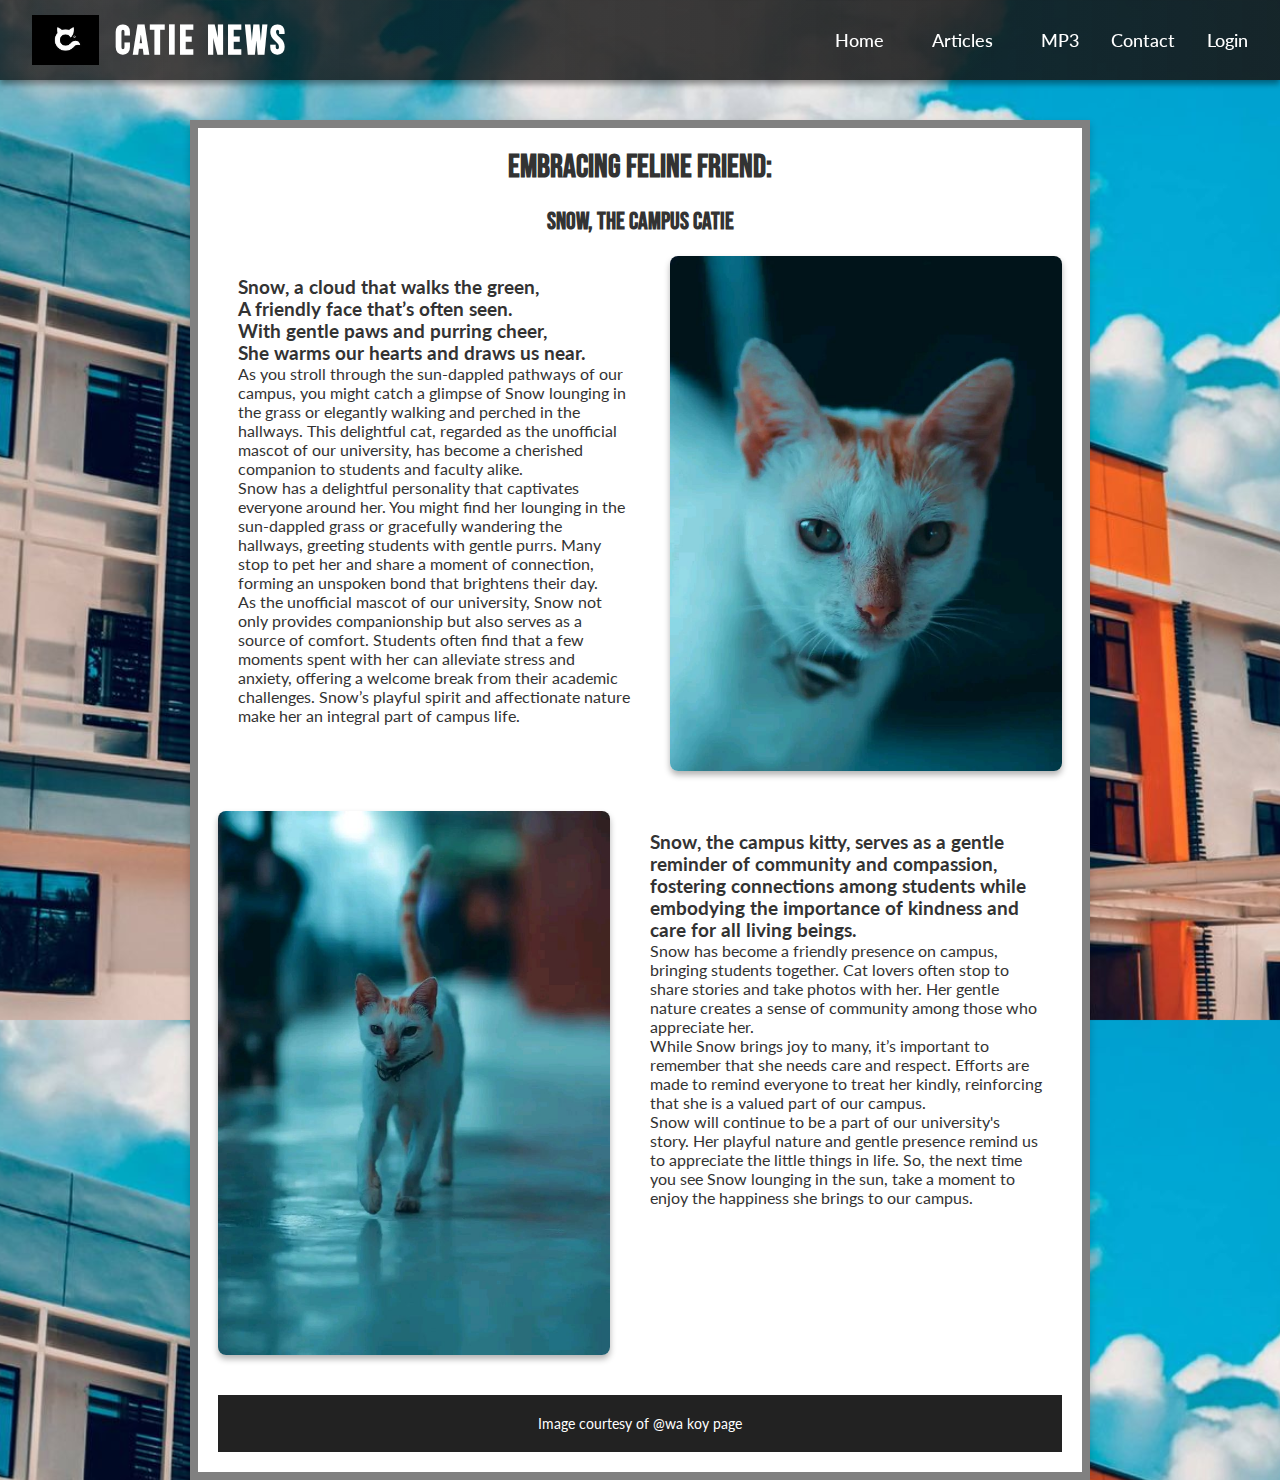
<file: snow.html>
<!DOCTYPE html>
<html lang="en">
<head>
    <meta charset="UTF-8"/>
    <meta http-equiv="X-UA Compatible" content="IE=edge"/>
    <meta name="viewport" content="width=device-width, initial-scale=1.0"/>
    <link rel="stylesheet" href="https://cdnjs.cloudflare.com/ajax/libs/font-awesome/6.7.1/css/all.min.css" integrity="sha512-5Hs3dF2AEPkpNAR7UiOHba+lRSJNeM2ECkwxUIxC1Q/FLycGTbNapWXB4tP889k5T5Ju8fs4b1P5z/iB4nMfSQ==" crossorigin="anonymous" referrerpolicy="no-referrer"/>
    <link href="https://fonts.googleapis.com/css2?family=Lato&display=swap" rel="stylesheet">
    <link href="https://fonts.googleapis.com/css2?family=Bebas+Neue&display=swap" rel="stylesheet"/>
    <link rel="icon" href="images/logo.jpg" type="image/x-icon">
    <link rel="stylesheet" href="snow.css"/>
    <title>CATIE NEWS</title>
</head>
<body>
    <header>
        <div class="navbar">
            <div class="container">
                <div class="logo">
                    <a href="#"><img src="images/logo.jpg" alt="Logo" class="logo-img" />CATIE NEWS</a>
                </div>
                <ul class="links">
                    <li><a href="homepage.html">Home</a></li>
                    <li class="dropdown">
                        <a href="#">Articles</a>
                        <ul class="dropdown-content">
                            <li><a href="snow.html">University Article</a></li>
                            <li><a href="canteen.html">Canteen Article</a></li>
                            <li><a href="fav.html">Favorite Article</a></li>
                        </ul>
                    </li>
                    <li><a href="index.html">MP3</a></li>
                    <li><a href="contact.html">Contact</a></li>
                    <li><a href="login.html">Login</a></li>
                </ul>
                <div class="toggle_btn">
                    <i class="fa-solid fa-bars"></i>
                </div>
            </div>
        </div>

        <div class="dropdown_menu">
            <ul>
                <li><a href="homepage.html">Home</a></li>
                <li><a href="#">Articles</a>
                    <ul class="dropdown-content">
                        <li><a href="snow.html">University Article</a></li>
                        <li><a href="canteen.html">Canteen Article</a></li>
                        <li><a href="fav.html">Favorite Article</a></li>
                    </ul>
                </li>
                <li><a href="index.html">MP3</a></li>
                <li><a href="contact.html">Contact</a></li>
                <li><a href="login.html">Login</a></li>
            </ul>
        </div>
    </header>

    <!-- Main Content Container -->
    <div class="main-container" id="mainContent">
        <h1>Embracing Feline Friend:</h1>
        <h2>Snow, The Campus Catie</h2>

        <!-- First section: text and image side by side -->
        <div class="section">
            <div class="text-section">
                <h3>Snow, a cloud that walks the green,<br>
                    A friendly face that’s often seen.<br>
                    With gentle paws and purring cheer,<br>
                    She warms our hearts and draws us near.</h3>
                <p>As you stroll through the sun-dappled pathways of our campus, you might catch a glimpse of Snow lounging in the grass or elegantly walking and perched in the hallways. This delightful cat, regarded as the unofficial mascot of our university, has become a cherished companion to students and faculty alike.</p>
                <p>Snow has a delightful personality that captivates everyone around her. You might find her lounging in the sun-dappled grass or gracefully wandering the hallways, greeting students with gentle purrs. Many stop to pet her and share a moment of connection, forming an unspoken bond that brightens their day.</p>
                <p>As the unofficial mascot of our university, Snow not only provides companionship but also serves as a source of comfort. Students often find that a few moments spent with her can alleviate stress and anxiety, offering a welcome break from their academic challenges. Snow’s playful spirit and affectionate nature make her an integral part of campus life.</p>
            </div>
            <div class="image-section">
                <img src="images/p1.jpg" alt="Cat Photo 1">
            </div>
        </div>

        <!-- Second section: image and text side by side -->
        <div class="section">
            <div class="image-section">
                <img src="images/p2.jpg" alt="Cat Photo 2">
            </div>
            <div class="text-section">
                <h3>Snow, the campus kitty, serves as a gentle reminder of community and compassion, fostering connections among students while embodying the importance of kindness and care for all living beings.</h3>
                <p>Snow has become a friendly presence on campus, bringing students together. Cat lovers often stop to share stories and take photos with her. Her gentle nature creates a sense of community among those who appreciate her.</p>
                <p>While Snow brings joy to many, it’s important to remember that she needs care and respect. Efforts are made to remind everyone to treat her kindly, reinforcing that she is a valued part of our campus.</p>
                <p>Snow will continue to be a part of our university's story. Her playful nature and gentle presence remind us to appreciate the little things in life. So, the next time you see Snow lounging in the sun, take a moment to enjoy the happiness she brings to our campus.</p>
            </div>
        </div>

        <!-- Footer -->
        <div class="footer">
            <p>Image courtesy of @wa koy page</p>
        </div>
    </div>

    <script>
    const toggleBtn = document.querySelector('.toggle_btn');
    const toggleBtnIcon = document.querySelector('.toggle_btn i');
    const dropDownMenu = document.querySelector('.dropdown_menu');

    toggleBtn.onclick = function () {
        dropDownMenu.classList.toggle('open');
        const isOpen = dropDownMenu.classList.contains('open');
        toggleBtnIcon.className = isOpen ? 'fa-solid fa-xmark' : 'fa-solid fa-bars';
    };
    </script>
</body>
</html>
</file>
<file: style.css>
/* General Styles */
body {
    font-family: Arial, sans-serif;
    background-color: black;
    color: white;
    margin: 0;
    padding: 0;
}

/* Header */
header {
    text-align: center;
    padding: 0;
    font-size: 36px;
    font-weight: bold;
}

header p {
    font-size: 18px;
}

/* Navigation Bar Styling */
.navbar {
    background-color: white;
    padding: 10px 20px;
    display: flex;
    justify-content: flex-end; 
    margin-bottom: 20px;
}

.navbar ul {
    list-style: none;
    margin: 0;
    padding: 0;
    display: flex;
    gap: 20px;
}

.navbar li {
    display: inline-block;
}

.navbar a {
    text-decoration: none;
    display: flex;
    align-items: center;
    justify-content: center;
    transition: transform 0.3s ease, stroke 0.3s ease;
}

/* SVG Icon Styling */
.navbar svg {
    width: 30px;
    height: 30px;
    stroke: #6a11cb;
}

.navbar a:hover svg {
    transform: scale(1.1); /* Slight zoom effect on hover */
    stroke: #ffcc00;
}

/* Search Box */
.search-box {
    display: flex;
    justify-content: center;
    margin: 20px;
}

.search-box input {
    padding: 10px;
    font-size: 16px;
    border: none;
    border-radius: 5px;
    width: 60%;
}

/* Station Section */
.station-section {
    display: grid;
    grid-template-columns: repeat(4, 1fr);
    gap: 20px;
    padding: 20px;
}

.station {
    background-color: black;
    border-radius: 5px;
    border: 5px solid #f9f4f4; 
    text-align: center;
    transition: transform 0.3s ease;
    display: flex;
    flex-direction: column;
    align-items: center;
    justify-content: center;
    width:290px;
    height: 250px; 
    overflow: hidden; 
}

.station:hover {
    border:5px solid limegreen;
    transform: scale(1.05); 
}

.station img {
    width: 60%;
    height: 69%;
    object-fit: cover; 
    border-radius: 5px;
    border: 5px solid white;
}

.station img:hover{
    border: 5px solid limegreen;
}

/* Ensure the title color is white and remove underline */
.station h3 {
    margin-top: 10px;
    font-size: 16px;
    color: white; 
   
}

.station h3:hover{
    color:limegreen;
    text-decoration: underline;
    transition: 1.5s;
}

.station-section a{
    text-decoration: none;
}
/* Songs Display Section */
.songs-display {
    display: none;
    margin: 20px;
    padding: 20px;
    background-color: #444;
    color: white;
    border-radius: 5px;
}

.songs-display ul {
    list-style: none;
    padding: 0;
}

.songs-display li {
    padding: 5px 0;
}

/* Back Link Button */
.back-link {
    display: inline-block;
    margin: 20px;
    padding: 10px 20px;
    background-color: #2575fc;
    color: white;
    text-decoration: none;
    border-radius: 5px;
    transition: background-color 0.3s ease;
}

.back-link:hover {
    background-color: #605b65;
}
/* Responsive Design */
@media (max-width: 1400px) {
    .station-section {
        grid-template-columns: repeat(2, 1fr);
        gap: 15px;
    }

    .station {
        width: 90%;
        height: auto; 
        margin: 0 auto; 
    }

    .search-box input {
        width: 80%;
    }
}

@media (max-width: 480px) {
    .station-section {
        grid-template-columns: repeat(1, 1fr);
    }

    .station {
        width: 100%;
        height: auto;
    }

    header {
        font-size: 28px;
    }
    header p {
        font-size: 14px;
    }

    .search-box input {
        font-size: 14px;
        padding: 8px;
    }
}
</file>
<file: canteen.css>
/* General */
* {
    margin: 0;
    padding: 0;
    box-sizing: border-box;
    font-family: 'Lato', sans-serif;
}

body {
    height: 100vh;
    background-color: #000;
    background-image: url('images/ctu.jpg');
    background-size: cover;
    background-position: center;
}

li {
    list-style: none;
}

a {
    text-decoration: none;
    color: #fff;
    font-size: 1rem;
}

a:hover {
    color: orange;
}

/* Header */
header {
    position: relative;
    padding: 0;
}

/* Navbar */
.navbar {
    background: linear-gradient(90deg, rgba(0, 0, 0, 0.7) 0%, rgba(24, 24, 24, 0.9) 100%);
    width: 100%;
    height: 80px;
    display: flex;
    align-items: center;
    justify-content: space-between;
    padding: 0 2rem;
    box-shadow: 0px 4px 6px rgba(0, 0, 0, 0.4);
    position: fixed;
    top: 0;
    z-index: 1000;
}

.navbar .container {
    display: flex;
    align-items: center;
    justify-content: space-between;
    width: 100%;
}

.navbar .logo {
    display: flex;
    align-items: center;
    gap: 0.5rem;
}

.logo img {
    height: 50px;
    margin-right: 1rem;
    vertical-align: middle;
}

.navbar .logo a {
    color: #fff;
    font-family: 'Bebas Neue', sans-serif;
    font-size: 2.5rem;
    font-weight: 700;
    text-transform: uppercase;
    letter-spacing: 0.2rem;
    text-decoration: none;
    transition: color 0.3s ease, transform 0.3s ease;
}

.navbar .logo a:hover {
    color: orange;
    transform: scale(1.1);
}

.navbar .links {
    display: flex;
    gap: 2rem;
    align-items: center;
}

.navbar .links li {
    list-style: none;
}

.navbar .links a {
    color: #fff;
    font-size: 1.1rem;
    font-weight: 500;
    text-transform: capitalize;
    position: relative;
    overflow: hidden;
    transition: color 0.3s ease-in-out;
}

.navbar .links a::after {
    content: '';
    position: absolute;
    bottom: 0;
    left: 0;
    width: 0;
    height: 2px;
    background: orange;
    transition: width 0.3s ease-in-out;
}

.navbar .links a:hover::after {
    width: 100%;
}

.navbar .toggle_btn {
    display: none;
    color: #fff;
    font-size: 1.5rem;
    cursor: pointer;
}

/* Dropdown */
.navbar .dropdown {
    position: relative;
    display: flex;
    align-items: center;
}

.navbar .dropdown a {
    padding: 0.5rem 1rem;
    display: block;
    cursor: pointer;
    align-self: center;
}

.navbar .dropdown-content {
    display: none;
    position: absolute;
    background-color: #333;
    min-width: 160px;
    top: 100%;
    left: 0;
    z-index: 999;
    box-shadow: 0px 6px 12px rgba(0, 0, 0, 0.5);
    border-radius: 5px;
    transition: opacity 0.3s ease-in-out;
    opacity: 0;
    visibility: hidden;
}

.navbar .dropdown-content a {
    color: white;
    padding: 12px 16px;
    text-decoration: none;
    display: block;
    transition: background-color 0.3s ease-in-out;
}

.navbar .dropdown-content a:hover {
    background-color: orange;
}

.navbar .dropdown:hover .dropdown-content {
    display: block;
    opacity: 1;
    visibility: visible;
}

/* Dropdown Menu */
.dropdown_menu {
    display: none;
    position: absolute;
    top: 80px;
    right: 0;
    background: rgba(0, 0, 0, 0.8);
    backdrop-filter: blur(10px);
    border-radius: 8px;
    box-shadow: 0px 6px 12px rgba(0, 0, 0, 0.5);
    overflow: hidden;
    visibility: hidden;
    opacity: 0;
    transition: opacity 0.3s ease-in-out, visibility 0s ease 0.3s;
}

.dropdown_menu.open {
    display: block;
    visibility: visible;
    opacity: 1;
    transition: opacity 0.3s ease-in-out, visibility 0s ease 0s;
}

.dropdown_menu li{
    font-size: 1.5rem;
    padding: 1rem;
    display: flex;
    align-items: center;
    justify-content: center;
}

.dropdown_menu a {
    color: white;
    padding: 12px 16px;
    text-decoration: none;
    display: block;
    transition: background-color 0.3s ease-in-out;
    text-align: center;
}

.dropdown_menu a:hover {
    background-color: orange;
    width: 100%;
}

/* Icon change for the toggle button */
.navbar .toggle_btn i {
    transition: transform 0.3s ease;
}

/* Hero Section */
section#hero {
    height: 100vh;
    display: flex;
    flex-direction: column;
    align-items: center;
    justify-content: center;
    text-align: center;
    color: #f1e9e9;
    background: linear-gradient(135deg, rgba(0, 0, 0, 0.7), rgba(0, 0, 0, 0.5));
}



/* Responsive */
@media (max-width: 992px) {
    .navbar .links {
        display: none;
    }

    .navbar .toggle_btn {
        display: block;
    }

    .dropdown_menu.open {
        display: block;
    }
}

@media (max-width: 576px) {
    .dropdown_menu {
        left: 2rem;
    }
}



/* Header Container */
.header {
    text-align: center;
    background-color: #71882e;
    color: white;
    padding: 20px;
    width: 76%;
    max-width: 1200px;
    margin: 100px auto 40px auto;
    box-sizing: border-box;
    border-radius: 10px;
    cursor: pointer; 
    transition: background-color 0.3s ease;
}

.header:hover {
    background-color: #71882e;
}

/* Step Container */
.step-container {
    display: flex;
    flex-direction: column;
    gap: 20px;
    margin: 0 auto;
    width: 100%;
    max-width: 1200px;
    padding: 0 20px;
    box-sizing: border-box;
}

/* Step Card Styles */
.step-card {
    background: linear-gradient(135deg, #ffffff 70%, #f1f1f1);
    box-shadow: 0 4px 8px rgba(0, 0, 0, 0.1);
    border-radius: 10px;
    padding: 20px;
    text-align: center;
    position: relative;
    transition: all 0.3s ease;
    overflow: hidden;
    border: 1px solid #e0e0e0;
}

/* Decorative Top Line for Steps */
.step-card::before {
    content: "";
    position: absolute;
    top: 0;
    left: 0;
    width: 100%;
    height: 5px;
    background: linear-gradient(to right, #71882e, #a5b564);
    border-radius: 10px 10px 0 0;
}

/* Step Number Design */
.step-card .step-header .number {
    background: white;
    border: 3px solid #71882e;
    color: #71882e;
    font-size: 20px;
    font-weight: bold;
    width: 60px;
    height: 60px;
    display: flex;
    align-items: center;
    justify-content: center;
    border-radius: 50%;
    cursor: pointer;
    margin: 0 auto;
    box-shadow: 0 4px 8px rgba(0, 0, 0, 0.1);
    transition: transform 0.3s ease, background-color 0.3s ease;
}

.step-card .step-header .number:hover {
    background-color: #71882e;
    color: white;
    transform: scale(1.2);
}

/* Active State */
.step-card.active {
    background: linear-gradient(135deg, #f9fbe7, #e8f5e9);
    border: 1px solid #a5b564;
}

.step-card.active .step-header .number {
    background: #a5b564;
    color: white;
}

/* Content Styling */
.step-card .content {
    display: none;
}

.step-card.active .content {
    display: block;
    margin-top: 20px;
}

/* Responsive Design */
@media (max-width: 768px) {
    .step-container {
        max-width: 100%;
    }

    .header {
        padding: 20px;
        margin: 0 20px;
    }
}
</file>
<file: contact.css>
/* General */
* {
    margin: 0;
    padding: 0;
    box-sizing: border-box;
    font-family: 'Lato', sans-serif;
}

body {
    height: 100vh;
    background-color: #000;
    background-image: url('images/ctu.jpg');
    background-size: cover;
    background-position: center;
}

li {
    list-style: none;
}

a {
    text-decoration: none;
    color: #fff;
    font-size: 1rem;
}

a:hover {
    color: orange;
}

/* Header */
header {
    position: relative;
    padding: 0;
}

/* Navbar */
.navbar {
    background: linear-gradient(90deg, rgba(0, 0, 0, 0.7) 0%, rgba(24, 24, 24, 0.9) 100%);
    width: 100%;
    height: 80px;
    display: flex;
    align-items: center;
    justify-content: space-between;
    padding: 0 2rem;
    box-shadow: 0px 4px 6px rgba(0, 0, 0, 0.4);
    position: fixed;
    top: 0;
    z-index: 1000;
}

.navbar .container {
    display: flex;
    align-items: center;
    justify-content: space-between;
    width: 100%;
}

.navbar .logo {
    display: flex;
    align-items: center;
    gap: 0.5rem;
}

.logo img {
    height: 50px;
    margin-right: 1rem;
    vertical-align: middle;
}

.navbar .logo a {
    color: #fff;
    font-family: 'Bebas Neue', sans-serif;
    font-size: 2.5rem;
    font-weight: 700;
    text-transform: uppercase;
    letter-spacing: 0.2rem;
    text-decoration: none;
    transition: color 0.3s ease, transform 0.3s ease;
}

.navbar .logo a:hover {
    color: orange;
    transform: scale(1.1);
}

.navbar .links {
    display: flex;
    gap: 2rem;
    align-items: center;
}

.navbar .links li {
    list-style: none;
}

.navbar .links a {
    color: #fff;
    font-size: 1.1rem;
    font-weight: 500;
    text-transform: capitalize;
    position: relative;
    overflow: hidden;
    transition: color 0.3s ease-in-out;
}

.navbar .links a::after {
    content: '';
    position: absolute;
    bottom: 0;
    left: 0;
    width: 0;
    height: 2px;
    background: orange;
    transition: width 0.3s ease-in-out;
}

.navbar .links a:hover::after {
    width: 100%;
}

.navbar .toggle_btn {
    display: none;
    color: #fff;
    font-size: 1.5rem;
    cursor: pointer;
}

/* Dropdown */
.navbar .dropdown {
    position: relative;
    display: flex;
    align-items: center;
}

.navbar .dropdown a {
    padding: 0.5rem 1rem;
    display: block;
    cursor: pointer;
    align-self: center;
}

.navbar .dropdown-content {
    display: none;
    position: absolute;
    background-color: #333;
    min-width: 160px;
    top: 100%;
    left: 0;
    z-index: 999;
    box-shadow: 0px 6px 12px rgba(0, 0, 0, 0.5);
    border-radius: 5px;
    transition: opacity 0.3s ease-in-out;
    opacity: 0;
    visibility: hidden;
}

.navbar .dropdown-content a {
    color: white;
    padding: 12px 16px;
    text-decoration: none;
    display: block;
    transition: background-color 0.3s ease-in-out;
}

.navbar .dropdown-content a:hover {
    background-color: orange;
}

.navbar .dropdown:hover .dropdown-content {
    display: block;
    opacity: 1;
    visibility: visible;
}

/* Dropdown Menu */
.dropdown_menu {
    display: none;
    position: absolute;
    top: 80px;
    right: 0;
    background: rgba(0, 0, 0, 0.8);
    backdrop-filter: blur(10px);
    border-radius: 8px;
    box-shadow: 0px 6px 12px rgba(0, 0, 0, 0.5);
    overflow: hidden;
    visibility: hidden;
    opacity: 0;
    transition: opacity 0.3s ease-in-out, visibility 0s ease 0.3s;
}

.dropdown_menu.open {
    display: block;
    visibility: visible;
    opacity: 1;
    transition: opacity 0.3s ease-in-out, visibility 0s ease 0s;
}

.dropdown_menu li{
    font-size: 1.5rem;
    padding: 1rem;
    display: flex;
    align-items: center;
    justify-content: center;
}

.dropdown_menu a {
    color: white;
    padding: 12px 16px;
    text-decoration: none;
    display: block;
    transition: background-color 0.3s ease-in-out;
    text-align: center;
}

.dropdown_menu a:hover {
    background-color: orange;
    width: 100%;
}

/* Icon change for the toggle button */
.navbar .toggle_btn i {
    transition: transform 0.3s ease;
}

/* Hero Section */
section#hero {
    height: 100vh;
    display: flex;
    flex-direction: column;
    align-items: center;
    justify-content: center;
    text-align: center;
    color: #f1e9e9;
    background: linear-gradient(135deg, rgba(0, 0, 0, 0.7), rgba(0, 0, 0, 0.5));
}

#hero h1 {
    font-size: 3.5rem;
    font-family: 'Bebas Neue';
    letter-spacing: 2px;
    margin-bottom: 1.5rem;
    color: rgb(223, 181, 104);
    text-shadow: 2px 4px 4px rgba(27, 24, 24, 0.5);
    transition: 0.5s ease;
}

#hero h1:hover{
    transform: scale(1.1);
}

/* Responsive */
@media (max-width: 992px) {
    .navbar .links {
        display: none;
    }

    .navbar .toggle_btn {
        display: block;
    }

    .dropdown_menu.open {
        display: block;
    }
}

@media (max-width: 576px) {
    .dropdown_menu {
        left: 2rem;
    }
}


.body1 {
    margin-top: 90px;
    display: flex;
    justify-content: center;
    align-items: center;
}

/* Contact Container */
.contact-container {
    display: flex;
    width: 80%;
    max-width: 1300px;
    background-color: #fff;
    box-shadow: 0 4px 10px rgba(0, 0, 0, 0.1);
    border-radius: 10px;
    overflow: hidden;
}

/* Left Section: Contact Form */
.contact-form {
    flex: 2;
    background-color: #fff;
    text-align: center;
    padding: 50px;
}

.contact-form h1 {
    margin: 0;
    font-size: 28px;
}

.contact-form p {
    color: #555;
    margin: 10px 0 20px;
}

.contact-form form {
    display: flex;
    flex-direction: column;
    align-items: center; 
}

.contact-form form input, 
.contact-form form textarea, 
.contact-form form button {
    width: 100%;
    max-width: 400px; 
    margin: 0 auto 15px;
    display: block;
    padding: 20px; 
    border: 5px solid black; 
    border-radius: 10px;
    font-size: 15px;
}

/* Button Styles */
.contact-form form button {
    background-color: #000;
    color: #fff;
    border: black;
    cursor: pointer;
    text-transform: uppercase;
    width: 55%; 
    max-width: 500px; 
    padding: 10px;
    transition: background-color 0.3s;
}

.contact-form form button:hover {
    background-color: #555;
}

/* Right Section: Contact Info */
.contact-info {
    flex: 1;
    background-color: black;
    color: #fff;
    display: flex;
    flex-direction: column;
    justify-content: center;
    padding: 10px;
    text-align: center;
    max-width: 400px;
}

.contact-info h2 {
    margin-bottom: 20px;
    font-size: 24px;
    color: #ffcc00;
}

.contact-info p {
    margin: 10px 0;
    font-size: 16px;
}

/* Responsive Design */
@media (max-width: 768px) {
    .contact-container {
        flex-direction: column;
    }

    .contact-info {
        padding: 20px;
    }
}
</file>
<file: fav.css>
/* General */
* {
    margin: 0;
    padding: 0;
    box-sizing: border-box;
    font-family: 'Lato', sans-serif;
}

body {
    height: 100vh;
    background-color: #203b28; 
}

li {
    list-style: none;
}

a {
    text-decoration: none;
    color: #fff;
    font-size: 1rem;
}

a:hover {
    color: orange;
}

/* Header */
header {
    position: relative;
    padding: 0;
}

/* Navbar */
.navbar {
    background: linear-gradient(90deg, rgba(0, 0, 0, 0.7) 0%, rgba(24, 24, 24, 0.9) 100%);
    width: 100%;
    height: 80px;
    display: flex;
    align-items: center;
    justify-content: space-between;
    padding: 0 2rem;
    box-shadow: 0px 4px 6px rgba(0, 0, 0, 0.4);
    position: fixed;
    top: 0;
    z-index: 1000;
}

.navbar .container {
    display: flex;
    align-items: center;
    justify-content: space-between;
    width: 100%;
}

.navbar .logo {
    display: flex;
    align-items: center;
    gap: 0.5rem;
}

.logo img {
    height: 50px;
    margin-right: 1rem;
    vertical-align: middle;
}

.navbar .logo a {
    color: #fff;
    font-family: 'Bebas Neue', sans-serif;
    font-size: 2.5rem;
    font-weight: 700;
    text-transform: uppercase;
    letter-spacing: 0.2rem;
    text-decoration: none;
    transition: color 0.3s ease, transform 0.3s ease;
}

.navbar .logo a:hover {
    color: orange;
    transform: scale(1.1);
}

.navbar .links {
    display: flex;
    gap: 2rem;
    align-items: center;
}

.navbar .links li {
    list-style: none;
}

.navbar .links a {
    color: #fff;
    font-size: 1.1rem;
    font-weight: 500;
    text-transform: capitalize;
    position: relative;
    overflow: hidden;
    transition: color 0.3s ease-in-out;
}

.navbar .links a::after {
    content: '';
    position: absolute;
    bottom: 0;
    left: 0;
    width: 0;
    height: 2px;
    background: orange;
    transition: width 0.3s ease-in-out;
}

.navbar .links a:hover::after {
    width: 100%;
}

.navbar .toggle_btn {
    display: none;
    color: #fff;
    font-size: 1.5rem;
    cursor: pointer;
}

/* Dropdown */
.navbar .dropdown {
    position: relative;
    display: flex;
    align-items: center;
}

.navbar .dropdown a {
    padding: 0.5rem 1rem;
    display: block;
    cursor: pointer;
    align-self: center;
}

.navbar .dropdown-content {
    display: none;
    position: absolute;
    background-color: #333;
    min-width: 160px;
    top: 100%;
    left: 0;
    z-index: 999;
    box-shadow: 0px 6px 12px rgba(0, 0, 0, 0.5);
    border-radius: 5px;
    transition: opacity 0.3s ease-in-out;
    opacity: 0;
    visibility: hidden;
}

.navbar .dropdown-content a {
    color: white;
    padding: 12px 16px;
    text-decoration: none;
    display: block;
    transition: background-color 0.3s ease-in-out;
}

.navbar .dropdown-content a:hover {
    background-color: orange;
}

.navbar .dropdown:hover .dropdown-content {
    display: block;
    opacity: 1;
    visibility: visible;
}

/* Dropdown Menu */
.dropdown_menu {
    display: none;
    position: absolute;
    top: 80px;
    right: 0;
    background: rgba(0, 0, 0, 0.8);
    backdrop-filter: blur(10px);
    border-radius: 8px;
    box-shadow: 0px 6px 12px rgba(0, 0, 0, 0.5);
    overflow: hidden;
    visibility: hidden;
    opacity: 0;
    transition: opacity 0.3s ease-in-out, visibility 0s ease 0.3s;
}

.dropdown_menu.open {
    display: block;
    visibility: visible;
    opacity: 1;
    transition: opacity 0.3s ease-in-out, visibility 0s ease 0s;
}

.dropdown_menu li{
    font-size: 1.5rem;
    padding: 1rem;
    display: flex;
    align-items: center;
    justify-content: center;
}

.dropdown_menu a {
    color: white;
    padding: 12px 16px;
    text-decoration: none;
    display: block;
    transition: background-color 0.3s ease-in-out;
    text-align: center;
}

.dropdown_menu a:hover {
    background-color: orange;
    width: 100%;
}

/* Icon change for the toggle button */
.navbar .toggle_btn i {
    transition: transform 0.3s ease;
}

/* Hero Section */
section#hero {
    height: 100vh;
    display: flex;
    flex-direction: column;
    align-items: center;
    justify-content: center;
    text-align: center;
    color: #f1e9e9;
    background: linear-gradient(135deg, rgba(0, 0, 0, 0.7), rgba(0, 0, 0, 0.5));
}

#hero h1 {
    font-size: 3.5rem;
    font-family: 'Bebas Neue';
    letter-spacing: 2px;
    margin-bottom: 1.5rem;
    color: rgb(223, 181, 104);
    text-shadow: 2px 4px 4px rgba(27, 24, 24, 0.5);
    transition: 0.5s ease;
}

#hero h1:hover{
    transform: scale(1.1);
}

/* Responsive */
@media (max-width: 992px) {
    .navbar .links {
        display: none;
    }

    .navbar .toggle_btn {
        display: block;
    }

    .dropdown_menu.open {
        display: block;
    }
}

@media (max-width: 576px) {
    .dropdown_menu {
        left: 2rem;
    }
}

.gallery-section {
    margin-top: 100px;
    padding: 40px 20px;
    min-height: 100vh;
}


.emotions-section {
    margin-bottom: 40px;
    padding: 20px;
    border-radius: 10px;
}

.gallery {
    display: flex;
    width: 100%;
    height: 90%;
    flex-wrap: wrap;
    gap: 50px;
    justify-content: center;
}

.gallery-item { 
    border-radius: 10px;
    box-shadow: 0 5px 20px rgba(244, 241, 241, 0.74);
    overflow: hidden;
    width:380px;
    text-align: center;
    padding: 0;
    position: relative;
    transition: transform 0.3s ease, box-shadow 0.3s ease;
}

.gallery-item:hover {
    transform: scale(1.05);
    box-shadow: 0 8px 16px rgba(0, 0, 0, 0.2);
}

.gallery-item img {
    width: 100%;
    height: 100%;
    display: block;
    object-fit: cover;
}
 
.gallery-item p {
    font-size: 15px;
    color: #f3e8e8;
    margin: 10px;
    padding: 5px;
    background: rgba(0, 0, 0, 0.5);
    position: absolute;
    bottom: 0;
    left: 0;
    right: 0;
    opacity: 0;
    transition: opacity 0.3s ease;
    max-height: 75%; 
    overflow-y: auto;
    text-shadow: 2px 2px 4px black;
}

.gallery-item:hover p {
    opacity: 1;
}

.title { 
    position: absolute;
    top: 10px;
    left: 50%;
    transform: translateX(-50%);
    background-color: rgba(0, 0, 0, 0.7);
    padding: 5px 95px;
    border-radius: 5px;
    font-size: 25px;
    color: #f3e8e8;
    opacity: 0; 
    transition: opacity 0.3s ease; 
    
}

.gallery-item:hover .title {
    opacity: 1; 
}

.scrollable-paragraph {
    max-height: 100px; 
    overflow-y: auto; 
    overflow-x: hidden; 
    padding-right: 10px;
    scrollbar-width: thin; 
    scrollbar-color: #888 rgba(0, 0, 0, 0.127);
    text-align: justify; 
    padding: 10px;
}
</file>
<file: homepage.css>
/* General */
* {
    margin: 0;
    padding: 0;
    box-sizing: border-box;
    font-family: 'Lato', sans-serif;
}

body {
    height: 100vh;
    background-color: #000;
    background-image: url('images/ctu.jpg');
    background-size: cover;
    background-position: center;
}

li {
    list-style: none;
}

a {
    text-decoration: none;
    color: #fff;
    font-size: 1rem;
}

a:hover {
    color: orange;
}

/* Header */
header {
    position: relative;
    padding: 0;
}

/* Navbar */
.navbar {
    background: linear-gradient(90deg, rgba(0, 0, 0, 0.7) 0%, rgba(24, 24, 24, 0.9) 100%);
    width: 100%;
    height: 80px;
    display: flex;
    align-items: center;
    justify-content: space-between;
    padding: 0 2rem;
    box-shadow: 0px 4px 6px rgba(0, 0, 0, 0.4);
    position: fixed;
    top: 0;
    z-index: 1000;
}

.navbar .container {
    display: flex;
    align-items: center;
    justify-content: space-between;
    width: 100%;
}

.navbar .logo {
    display: flex;
    align-items: center;
    gap: 0.5rem;
}

.logo img {
    height: 50px;
    margin-right: 1rem;
    vertical-align: middle;
}

.navbar .logo a {
    color: #fff;
    font-family: 'Bebas Neue', sans-serif;
    font-size: 2.5rem;
    font-weight: 700;
    text-transform: uppercase;
    letter-spacing: 0.2rem;
    text-decoration: none;
    transition: color 0.3s ease, transform 0.3s ease;
}

.navbar .logo a:hover {
    color: orange;
    transform: scale(1.1);
}

.navbar .links {
    display: flex;
    gap: 2rem;
    align-items: center;
}

.navbar .links li {
    list-style: none;
}

.navbar .links a {
    color: #fff;
    font-size: 1.1rem;
    font-weight: 500;
    text-transform: capitalize;
    position: relative;
    overflow: hidden;
    transition: color 0.3s ease-in-out;
}

.navbar .links a::after {
    content: '';
    position: absolute;
    bottom: 0;
    left: 0;
    width: 0;
    height: 2px;
    background: orange;
    transition: width 0.3s ease-in-out;
}

.navbar .links a:hover::after {
    width: 100%;
}

.navbar .toggle_btn {
    display: none;
    color: #fff;
    font-size: 1.5rem;
    cursor: pointer;
}

/* Dropdown */
.navbar .dropdown {
    position: relative;
    display: flex;
    align-items: center;
}

.navbar .dropdown a {
    padding: 0.5rem 1rem;
    display: block;
    cursor: pointer;
    align-self: center;
}

.navbar .dropdown-content {
    display: none;
    position: absolute;
    background-color: #333;
    min-width: 160px;
    top: 100%;
    left: 0;
    z-index: 999;
    box-shadow: 0px 6px 12px rgba(0, 0, 0, 0.5);
    border-radius: 5px;
    transition: opacity 0.3s ease-in-out;
    opacity: 0;
    visibility: hidden;
}

.navbar .dropdown-content a {
    color: white;
    padding: 12px 16px;
    text-decoration: none;
    display: block;
    transition: background-color 0.3s ease-in-out;
}

.navbar .dropdown-content a:hover {
    background-color: orange;
}

.navbar .dropdown:hover .dropdown-content {
    display: block;
    opacity: 1;
    visibility: visible;
}

/* Dropdown Menu */
.dropdown_menu {
    display: none;
    position: absolute;
    top: 80px;
    right: 0;
    background: rgba(0, 0, 0, 0.8);
    backdrop-filter: blur(10px);
    border-radius: 8px;
    box-shadow: 0px 6px 12px rgba(0, 0, 0, 0.5);
    overflow: hidden;
    visibility: hidden;
    opacity: 0;
    transition: opacity 0.3s ease-in-out, visibility 0s ease 0.3s;
}

.dropdown_menu.open {
    display: block;
    visibility: visible;
    opacity: 1;
    transition: opacity 0.3s ease-in-out, visibility 0s ease 0s;
}

.dropdown_menu li{
    font-size: 1.5rem;
    padding: 1rem;
    display: flex;
    align-items: center;
    justify-content: center;
}

.dropdown_menu a {
    color: white;
    padding: 12px 16px;
    text-decoration: none;
    display: block;
    transition: background-color 0.3s ease-in-out;
    text-align: center;
}

.dropdown_menu a:hover {
    background-color: orange;
    width: 100%;
}

/* Icon change for the toggle button */
.navbar .toggle_btn i {
    transition: transform 0.3s ease;
}

/* Hero Section */
section#hero {
    height: 100vh;
    display: flex;
    flex-direction: column;
    align-items: center;
    justify-content: center;
    text-align: center;
    color: #f1e9e9;
    background: linear-gradient(135deg, rgba(0, 0, 0, 0.7), rgba(0, 0, 0, 0.5));
}

#hero h1 {
    font-size: 3.5rem;
    font-family: 'Bebas Neue';
    letter-spacing: 2px;
    margin-bottom: 1.5rem;
    color: rgb(223, 181, 104);
    text-shadow: 2px 4px 4px rgba(27, 24, 24, 0.5);
    transition: 0.5s ease;
}

#hero h1:hover{
    transform: scale(1.1);
}

/* Responsive */
@media (max-width: 992px) {
    .navbar .links {
        display: none;
    }

    .navbar .toggle_btn {
        display: block;
    }

    .dropdown_menu.open {
        display: block;
    }
}

@media (max-width: 576px) {
    .dropdown_menu {
        left: 2rem;
    }
}
</file>
<file: login.css>
/* General */
* {
    margin: 0;
    padding: 0;
    box-sizing: border-box;
    font-family: 'Lato', sans-serif;
}

body {
    height: 100vh;
    background-color: #000;
    background-image: url('images/ctu.jpg');
    background-size: cover;
    background-position: center;
}

li {
    list-style: none;
}

a {
    text-decoration: none;
    color: #fff;
    font-size: 1rem;
}

a:hover {
    color: orange;
}

/* Header */
header {
    position: relative;
    padding: 0;
}

/* Navbar */
.navbar {
    background: linear-gradient(90deg, rgba(0, 0, 0, 0.7) 0%, rgba(24, 24, 24, 0.9) 100%);
    width: 100%;
    height: 80px;
    display: flex;
    align-items: center;
    justify-content: space-between;
    padding: 0 2rem;
    box-shadow: 0px 4px 6px rgba(0, 0, 0, 0.4);
    position: fixed;
    top: 0;
    z-index: 1000;
}

.navbar .container {
    display: flex;
    align-items: center;
    justify-content: space-between;
    width: 100%;
}

.navbar .logo {
    display: flex;
    align-items: center;
    gap: 0.5rem;
}

.logo img {
    height: 50px;
    margin-right: 1rem;
    vertical-align: middle;
}

.navbar .logo a {
    color: #fff;
    font-family: 'Bebas Neue', sans-serif;
    font-size: 2.5rem;
    font-weight: 700;
    text-transform: uppercase;
    letter-spacing: 0.2rem;
    text-decoration: none;
    transition: color 0.3s ease, transform 0.3s ease;
}

.navbar .logo a:hover {
    color: orange;
    transform: scale(1.1);
}

.navbar .links {
    display: flex;
    gap: 2rem;
    align-items: center;
}

.navbar .links li {
    list-style: none;
}

.navbar .links a {
    color: #fff;
    font-size: 1.1rem;
    font-weight: 500;
    text-transform: capitalize;
    position: relative;
    overflow: hidden;
    transition: color 0.3s ease-in-out;
}

.navbar .links a::after {
    content: '';
    position: absolute;
    bottom: 0;
    left: 0;
    width: 0;
    height: 2px;
    background: orange;
    transition: width 0.3s ease-in-out;
}

.navbar .links a:hover::after {
    width: 100%;
}

.navbar .toggle_btn {
    display: none;
    color: #fff;
    font-size: 1.5rem;
    cursor: pointer;
}

/* Dropdown */
.navbar .dropdown {
    position: relative;
    display: flex;
    align-items: center;
}

.navbar .dropdown a {
    padding: 0.5rem 1rem;
    display: block;
    cursor: pointer;
    align-self: center;
}

.navbar .dropdown-content {
    display: none;
    position: absolute;
    background-color: #333;
    min-width: 160px;
    top: 100%;
    left: 0;
    z-index: 999;
    box-shadow: 0px 6px 12px rgba(0, 0, 0, 0.5);
    border-radius: 5px;
    transition: opacity 0.3s ease-in-out;
    opacity: 0;
    visibility: hidden;
}

.navbar .dropdown-content a {
    color: white;
    padding: 12px 16px;
    text-decoration: none;
    display: block;
    transition: background-color 0.3s ease-in-out;
}

.navbar .dropdown-content a:hover {
    background-color: orange;
}

.navbar .dropdown:hover .dropdown-content {
    display: block;
    opacity: 1;
    visibility: visible;
}

/* Dropdown Menu */
.dropdown_menu {
    display: none;
    position: absolute;
    top: 80px;
    right: 0;
    background: rgba(0, 0, 0, 0.8);
    backdrop-filter: blur(10px);
    border-radius: 8px;
    box-shadow: 0px 6px 12px rgba(0, 0, 0, 0.5);
    overflow: hidden;
    visibility: hidden;
    opacity: 0;
    transition: opacity 0.3s ease-in-out, visibility 0s ease 0.3s;
}

.dropdown_menu.open {
    display: block;
    visibility: visible;
    opacity: 1;
    transition: opacity 0.3s ease-in-out, visibility 0s ease 0s;
}

.dropdown_menu li{
    font-size: 1.5rem;
    padding: 1rem;
    display: flex;
    align-items: center;
    justify-content: center;
}

.dropdown_menu a {
    color: white;
    padding: 12px 16px;
    text-decoration: none;
    display: block;
    transition: background-color 0.3s ease-in-out;
    text-align: center;
}

.dropdown_menu a:hover {
    background-color: orange;
    width: 100%;
}

/* Icon change for the toggle button */
.navbar .toggle_btn i {
    transition: transform 0.3s ease;
}

/* Hero Section */
section#hero {
    height: 100vh;
    display: flex;
    flex-direction: column;
    align-items: center;
    justify-content: center;
    text-align: center;
    color: #f1e9e9;
    background: linear-gradient(135deg, rgba(0, 0, 0, 0.7), rgba(0, 0, 0, 0.5));
}


/* Responsive */
@media (max-width: 992px) {
    .navbar .links {
        display: none;
    }

    .navbar .toggle_btn {
        display: block;
    }

    .dropdown_menu.open {
        display: block;
    }
}

@media (max-width: 576px) {
    .dropdown_menu {
        left: 2rem;
    }
}


.body1 {
   
    display: flex;
    justify-content: center;
    align-items: center; 
    margin-top: 140px;
}

.main{
    width: 350px;
    height: 460px;
    overflow: hidden;
    box-shadow: 5px 10px 50px #000;
    border-radius: 10px;
    font-family: 'Jost', sans-serif;
    background-color: black;
    border: 5px solid white;
}

#switch {
    display: none;
}

.signup {
    width: 100%;
    height: 100%;
    position: relative;
}

label {
    font-size: 2.3em;
    font-weight: bold;
    color: #fff;
    display: flex;
    justify-content: center;
    margin: 50px;
    cursor: pointer;
    transition: .5s ease-in-out;
}

.pass{
    margin-top:2px;
    font-size: 1em;
    text-align: center;
}

input{
    width: 60%;
    height:10px;
    background: #e0dede;
    justify-content: center;
    display: flex;
    margin: 20px auto;
    padding: 12px;
    border: none;
    outline: none;
    border-radius: 5px;
}

button {
    width: 60%;
    height: 40px;
    background-color: black;
    color:#fff;
    margin: 10px auto;
    justify-content: center;
    display: block;
    font-size: 1em;
    font-weight: bold;
    margin-top: 10px;
    outline: none;
    border: none;
    border-radius: 5px;
    transition: .2s ease-in;
    cursor: pointer;
}

button:hover {
    background-color:rgb(54, 51, 51);
}


.login {
    transform: translateY(-180px);
    height: 460px;
    background: white;
    border-radius: 60% / 10%;
    transition: .8s ease-in-out;
}

.login label {
    color: black;
    transform: scale(.6);
}

#switch:checked~.login {
    transform: translateY(-460px);
}

#switch:checked~.login label {
    transform: scale(1);
}

#switch:checked~.signup label {
    margin-top: 10px;
    transform: scale(.6);
}
</file>
<file: snow.css>
/* General */
* {
    margin: 0;
    padding: 0;
    box-sizing: border-box;
    font-family: 'Lato', sans-serif;
}

body {
    height: 100vh;
    background-color: #000;
    background-image: url('images/ctu.jpg');
    background-size: cover;
    background-position: center;
}

li {
    list-style: none;
}

a {
    text-decoration: none;
    color: #fff;
    font-size: 1rem;
}

a:hover {
    color: orange;
}

/* Header */
header {
    position: relative;
    padding: 0;
}

/* Navbar */
.navbar {
    background: linear-gradient(90deg, rgba(0, 0, 0, 0.7) 0%, rgba(24, 24, 24, 0.9) 100%);
    width: 100%;
    height: 80px;
    display: flex;
    align-items: center;
    justify-content: space-between;
    padding: 0 2rem;
    box-shadow: 0px 4px 6px rgba(0, 0, 0, 0.4);
    position: fixed;
    top: 0;
    z-index: 1000;
}

.navbar .container {
    display: flex;
    align-items: center;
    justify-content: space-between;
    width: 100%;
}

.navbar .logo {
    display: flex;
    align-items: center;
    gap: 0.5rem;
}

.logo img {
    height: 50px;
    margin-right: 1rem;
    vertical-align: middle;
}

.navbar .logo a {
    color: #fff;
    font-family: 'Bebas Neue', sans-serif;
    font-size: 2.5rem;
    font-weight: 700;
    text-transform: uppercase;
    letter-spacing: 0.2rem;
    text-decoration: none;
    transition: color 0.3s ease, transform 0.3s ease;
}

.navbar .logo a:hover {
    color: orange;
    transform: scale(1.1);
}

.navbar .links {
    display: flex;
    gap: 2rem;
    align-items: center;
}

.navbar .links li {
    list-style: none;
}

.navbar .links a {
    color: #fff;
    font-size: 1.1rem;
    font-weight: 500;
    text-transform: capitalize;
    position: relative;
    overflow: hidden;
    transition: color 0.3s ease-in-out;
}

.navbar .links a::after {
    content: '';
    position: absolute;
    bottom: 0;
    left: 0;
    width: 0;
    height: 2px;
    background: orange;
    transition: width 0.3s ease-in-out;
}

.navbar .links a:hover::after {
    width: 100%;
}

.navbar .toggle_btn {
    display: none;
    color: #fff;
    font-size: 1.5rem;
    cursor: pointer;
}

/* Dropdown */
.navbar .dropdown {
    position: relative;
    display: flex;
    align-items: center;
}

.navbar .dropdown a {
    padding: 0.5rem 1rem;
    display: block;
    cursor: pointer;
    align-self: center;
}

.navbar .dropdown-content {
    display: none;
    position: absolute;
    background-color: #333;
    min-width: 160px;
    top: 100%;
    left: 0;
    z-index: 999;
    box-shadow: 0px 6px 12px rgba(0, 0, 0, 0.5);
    border-radius: 5px;
    transition: opacity 0.3s ease-in-out;
    opacity: 0;
    visibility: hidden;
}

.navbar .dropdown-content a {
    color: white;
    padding: 12px 16px;
    text-decoration: none;
    display: block;
    transition: background-color 0.3s ease-in-out;
}

.navbar .dropdown-content a:hover {
    background-color: orange;
}

.navbar .dropdown:hover .dropdown-content {
    display: block;
    opacity: 1;
    visibility: visible;
}

/* Dropdown Menu */
.dropdown_menu {
    display: none;
    position: absolute;
    top: 80px;
    right: 0;
    background: rgba(0, 0, 0, 0.8);
    backdrop-filter: blur(10px);
    border-radius: 8px;
    box-shadow: 0px 6
    px 12px rgba(0, 0, 0, 0.5);
    z-index: 9999;
    padding: 20px;
    transition: transform 0.3s ease, opacity 0.3s ease;
}

.dropdown_menu ul {
    list-style-type: none;
    padding: 0;
    margin: 0;
    display: flex;
    flex-direction: column;
    gap: 1rem;
}

.dropdown_menu a {
    font-size: 1rem;
    font-weight: 500;
    padding: 10px;
    color: #fff;
}

.dropdown_menu a:hover {
    background: orange;
    color: white;
    border-radius: 4px;
}

.dropdown_menu.open {
    display: block;
}

/* Main Container */
.main-container {
    margin: 120px auto;
    padding: 20px;
    max-width: 900px;
    background-color: #fff;
    box-shadow: 0px 4px 8px rgba(0, 0, 0, 0.2);
    border: 8px solid grey;
    z-index: 1;
}

.main-container h1,
.main-container h2 {
    font-family: 'Bebas Neue', sans-serif;
    text-align: center;
    margin-bottom: 20px;
    color: #333;
}

.main-container .section {
    display: flex;
    flex-wrap: wrap;
    margin-bottom: 40px;
    gap: 20px;
}

.main-container .text-section {
    flex: 1;
    padding: 20px;
    color: #333;
}

.main-container .image-section {
    flex: 1;
    display: flex;
    justify-content: center;
    align-items: center;
}

.main-container .image-section img {
    max-width: 100%;
    border-radius: 8px;
    box-shadow: 0px 4px 6px rgba(0, 0, 0, 0.3);
}

/* Footer */
.footer {
    text-align: center;
    padding: 20px;
    background-color: #222;
    color: #fff;
    font-size: 0.9rem;
}
</file>
